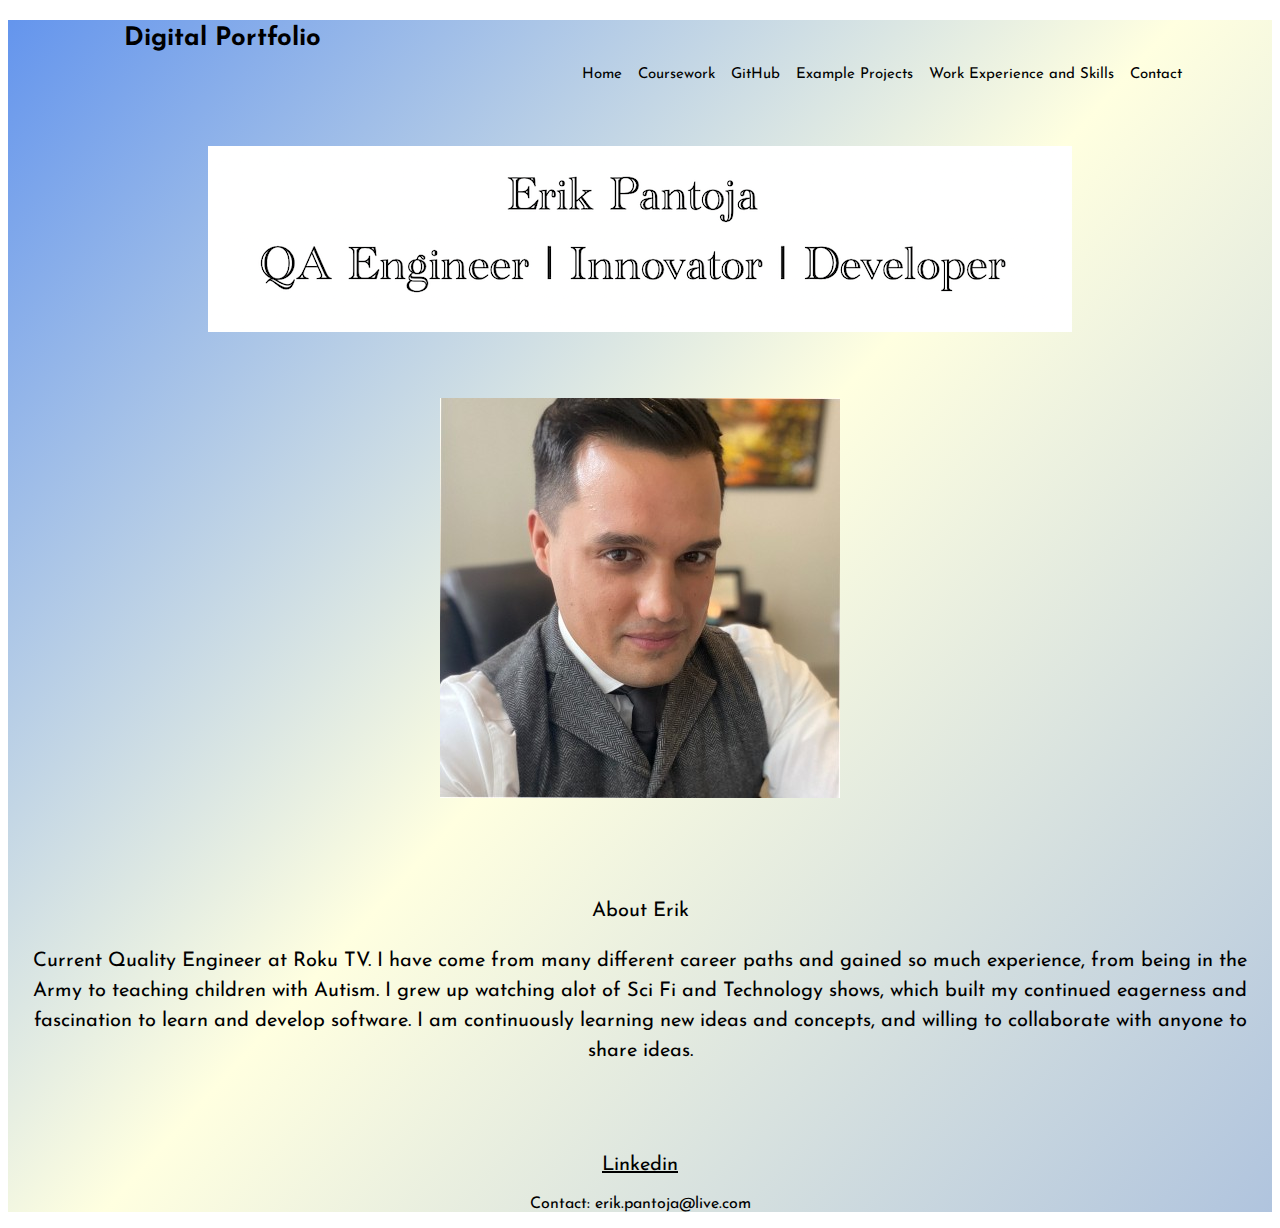
<file: index.html>
<!DOCTYPE html>
<html lang="en">

<head>
    <meta charset=“UTF-8”>
    <meta name="viewport"
          content="width=device-width, user-scalable=yes, initial-scale=1.0, maximum-scale=1.0, minimum-scale=1.0">
    <meta http-equiv="X-UA-Compatible" content="ie=edge">

    <!-- STYLE with CSS -->
    <link href="Style.css" rel="stylesheet">
    <link href="https://fonts.googleapis.com/css?family=Josefin+Sans" rel="stylesheet">

    <!-- Background & animion & navbar & title -->
    <div class="container-fluid">
        <!-- Background animation-->
        <div class="background">
            <div class="cube"></div>
            <div class="cube"></div>
            <div class="cube"></div>
            <div class="cube"></div>
            <div class="cube"></div>

            <!-- Navigation Bar -->
            <nav>
                <ul>
                    <li><a href="index.html">Home</a></li>
                    <li><a href="https://www.erikpantoja.com/coursework.html">Coursework</a></li>
                    <li><a href="https://github.com/ErikP1552">GitHub</a></li>
                    <li><a href="SampleProjects.html">Example Projects</a></li>
                    <li><a href="WorkHistory.html">Work Experience and Skills</a></li>
                    <li><a href="ContactForm.html">Contact</a></li>


                </ul>
            </nav>

            </head>

            <!-- Main -->
            <main>

                <!-- Header -->
                <section class="header-content">
                    <article>
                        <p style="font-size:2vw"><b> Digital Portfolio</b></p><br><br><br>
                        <p style="text-align:center;"><img src="Capture.PNG" alt="Erik's main Logo"></p> <br>
                    </article>
                </section>


                <!-- Body -->
                <section class="body-content">
                    <article>
                        <p style="text-align:center;"><img src="picture.jpg" alt="Erik's main Picture"></p> <br> <br> <br>
                        <p> About Erik </p>
                        <p> Current Quality Engineer at Roku TV. I have come from many
                            different career paths and gained so much experience, from being in the Army to teaching children
                            with Autism. I grew up watching alot of Sci Fi and Technology shows, which built my continued
                            eagerness and fascination to learn and develop software. I am continuously learning new
                            ideas and concepts, and willing to collaborate with anyone to share ideas.
                        </p> <br> <br> <br>
                    </article>
                </section>
                <br>

            </main>

            <!-- Footer -->
            <section class="footer-content">
                <a href="https://www.linkedin.com/in/erik-pantoja-547548167/" target="_blank">Linkedin</a><br>
                <p> Contact: erik.pantoja@live.com </p>
            </section>
            </body>
        </div>
    </div>
</html>
</file>
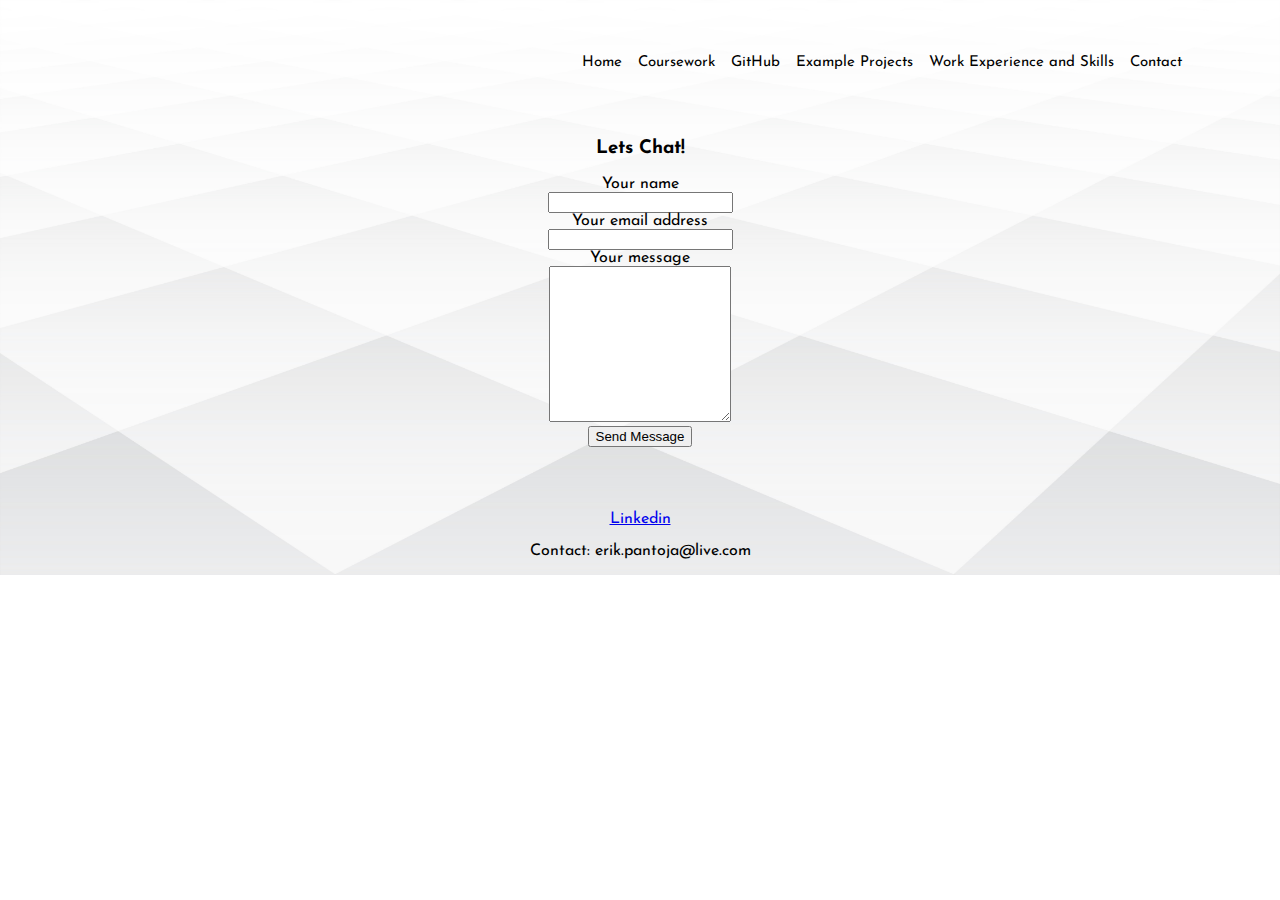
<file: ContactForm.html>
<!DOCTYPE html>
<head>
    <meta charset="utf-8">
    <meta name="viewport" content="width=device-width, initial-scale=1, shrink-to-fit=no">
    <title>contact form</title>

    <!-- STYLE with CSS -->
    <link href="Style.css" rel="stylesheet">
    <link href="https://fonts.googleapis.com/css?family=Josefin+Sans" rel="stylesheet">

    <!-- STYLE -->
    <style>
        body{
            background-image: url('background.jpg');
            background-repeat: no-repeat;
            background-size: 100% 100%;
        }

    </style>

    <!-- Navigation Bar -->
    <nav>
        <ul>
            <li><a href="index.html">Home</a></li>
            <li><a href="https://www.erikpantoja.com/coursework.html">Coursework</a></li>
            <li><a href="https://github.com/ErikP1552">GitHub</a></li>
            <li><a href="SampleProjects.html">Example Projects</a></li>
            <li><a href="WorkHistory.html">Work Experience and Skills</a></li>
            <li><a href="ContactForm.html">Contact</a></li>
        </ul>
    </nav>

</head>

    <!-- Body -->

<body>
<div class="fcf-body">
    <div id="fcf-form">
        <br><br><br><br><br><br><br>
    <h3 class="fcf-h3" >Lets Chat!</h3>
        <form action ="https://formsubmit.co/0f2585fc80c1d6a5249be045a27ef6a3" method="POST">
            <input type="hidden" name="_next" value="https://www.erikpantoja.com/thankyou.html">
        <div class="fcf-form-group">
            <label for="Name" class="fcf-label">Your name</label>
            <div class="fcf-input-group">
                <input type="text" id="Name" name="Name" class="fcf-form-control" required>
            </div>
        </div>

        <div class="fcf-form-group">
            <label for="Email" class="fcf-label">Your email address</label>
            <div class="fcf-input-group">
                <input type="email" id="Email" name="Email" class="fcf-form-control" required>
            </div>

        <div class="fcf-form-group">
            <label for="Message" class="fcf-label">Your message</label>
            <div class="fcf-input-group">
                <textarea id="Message" name="Message" class="fcf-form-control" rows="10"  maxlength="3000" required></textarea>
            </div>
        </div>

        <div class="fcf-form-group">
            <button type="submit" id="fcf-button" class="fcf-btn fcf-btn-primary fcf-btn-lg fcf-btn-block">Send Message</button>
        </div>
</div>
    </form>
</div>
</div>
</body>

<footer>
    <section class="Experience">
        <p> <br> <br> </p>
    <a href="https://www.linkedin.com/in/erik-pantoja-547548167/" target="_blank">Linkedin</a><br>
    <p> Contact: erik.pantoja@live.com </p>
    </section>
</footer>
</html>
</file>
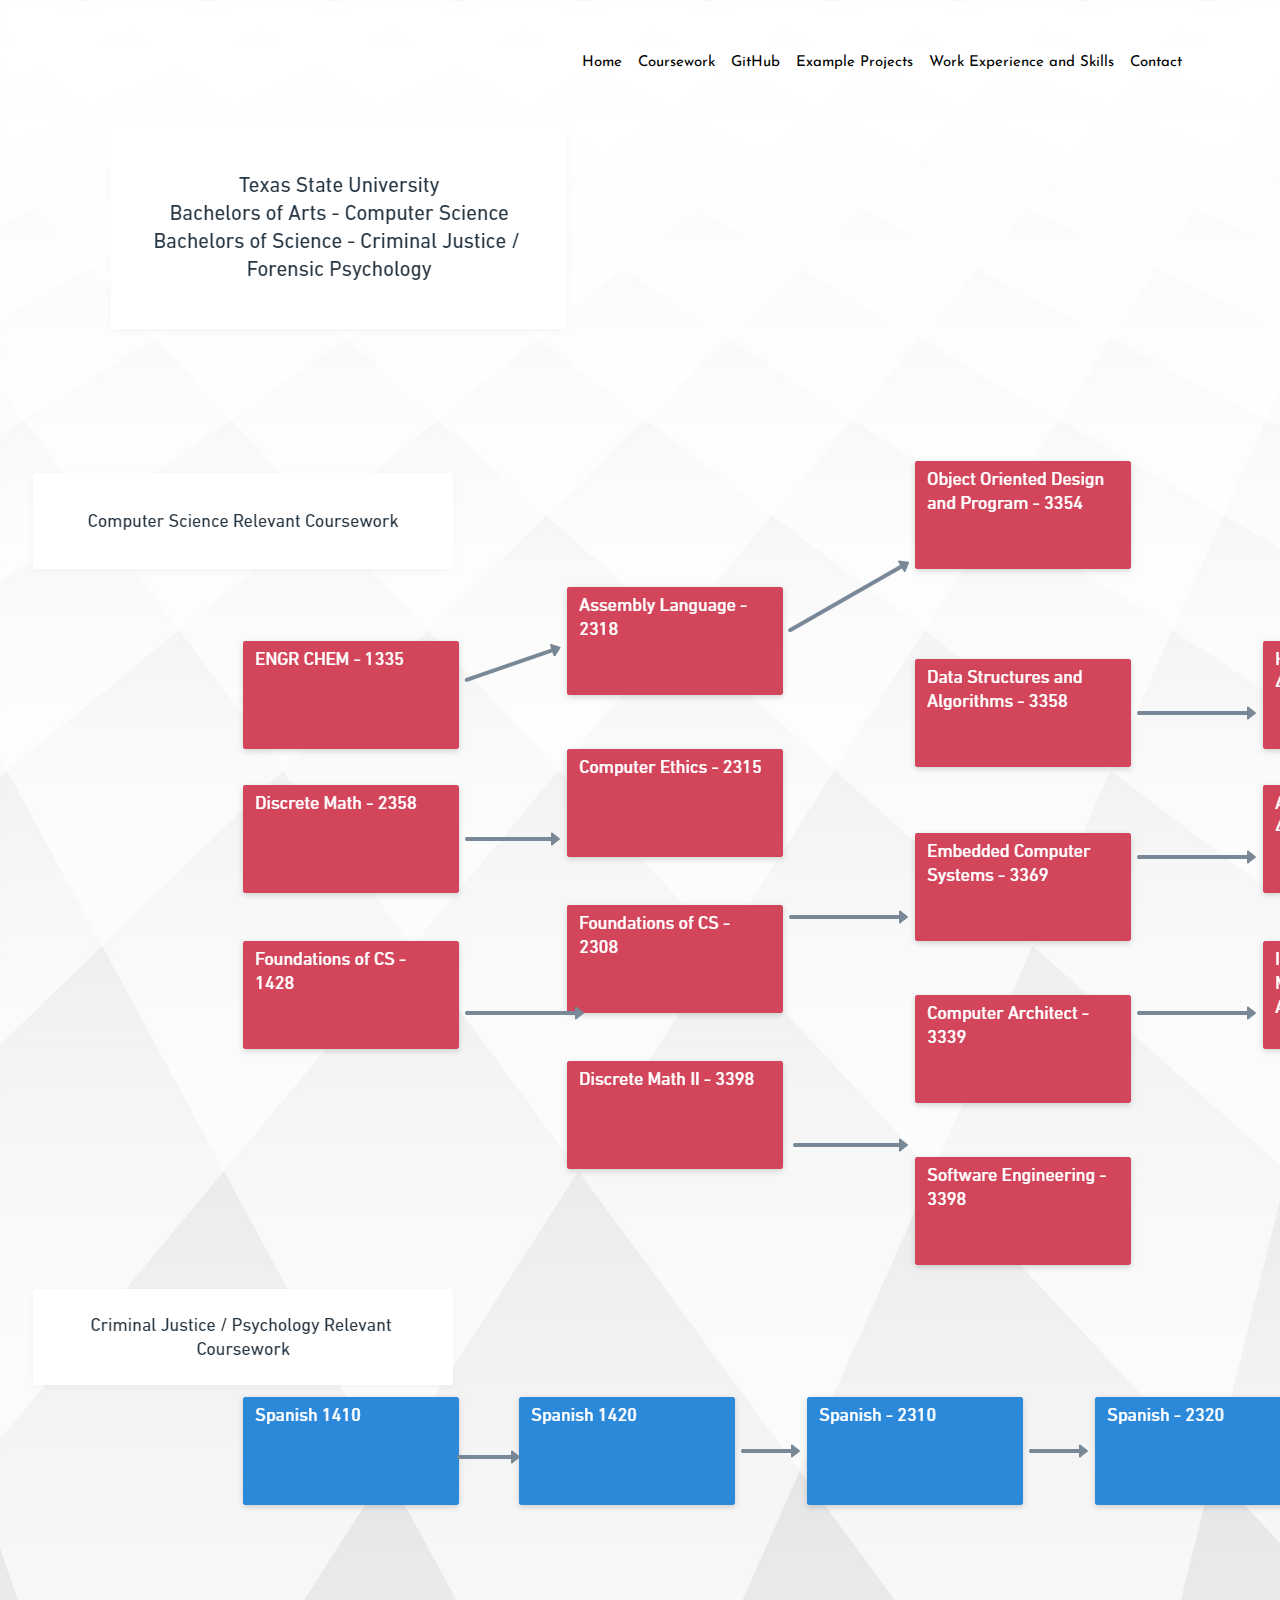
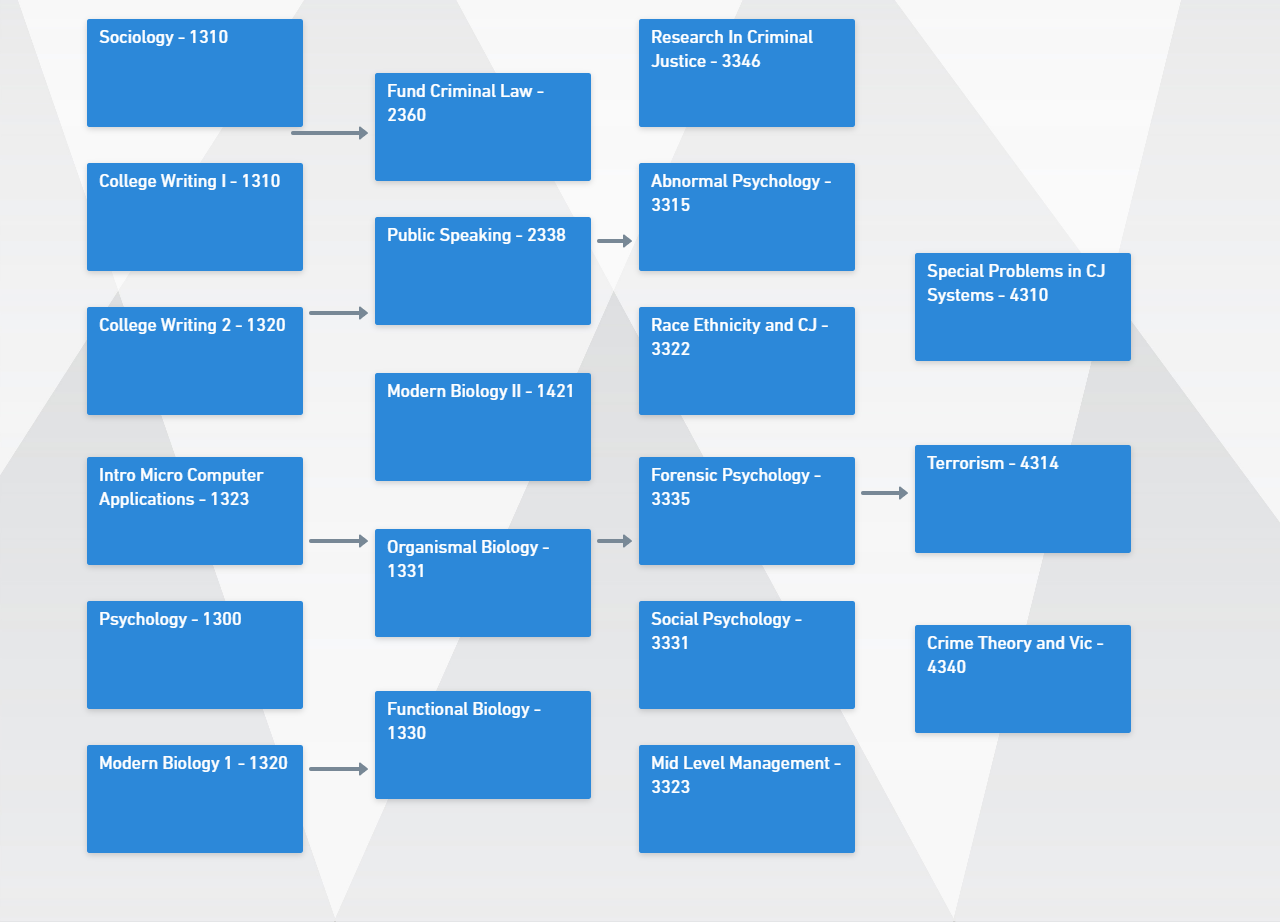
<file: coursework.html>
<!DOCTYPE html>
<html lang="en">
<head>
	<meta charset=“UTF-8”>
	<meta name="viewport"
		  content="width=device-width, user-scalable=no, initial-scale=1.0, maximum-scale=1.0, minimum-scale=1.0">
	<meta http-equiv="X-UA-Compatible" content="ie=edge">

	<!-- STYLE with CSS -->
	<link href="Style.css" rel="stylesheet">
	<link href="https://fonts.googleapis.com/css?family=Josefin+Sans" rel="stylesheet">

	<!-- STYLE -->
	<style>
		body {
			background-image: url('background.jpg');
			background-repeat: no-repeat;
			background-size: 100% 100%;
		}

		p {
			text-align: center;
		}
	</style>

	<!-- NAV -->

	<nav>
		<ul>
			<li><a href="index.html">Home</a></li>
			<li><a href="https://www.erikpantoja.com/coursework.html">Coursework</a></li>
			<li><a href="https://github.com/ErikP1552">GitHub</a></li>
			<li><a href="SampleProjects.html">Example Projects</a></li>
			<li><a href="WorkHistory.html">Work Experience and Skills</a></li>
			<li><a href="ContactForm.html">Contact</a></li>

		</ul>
	</nav>
	</head>

	<!-- MAIN -->
	<main>
		<!-- CourseWork -->
		<section class="coursework">

			<img src="courses.png" alt="Coursework"> <br> <br> <br>
			</body>
			<footer></footer>
		</section>
	</main>
</file>
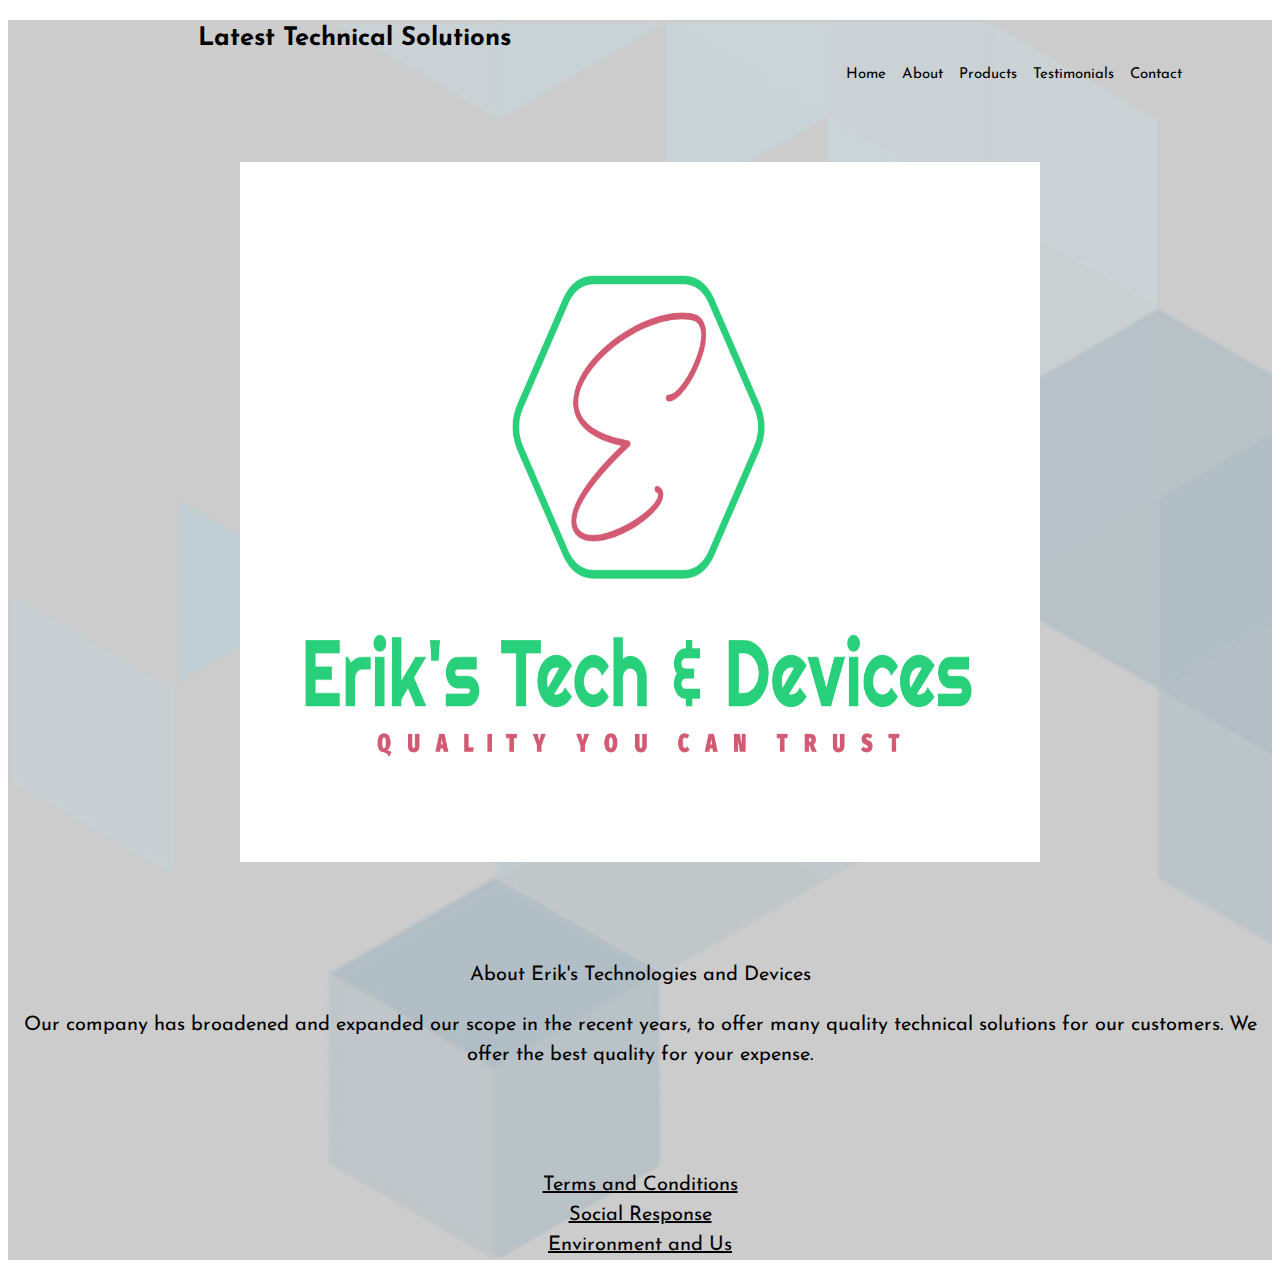
<file: index1.html>
<!DOCTYPE html>
<html lang="en">

<head>
    <meta charset=“UTF-8”>
    <meta name="viewport"
          content="width=device-width, user-scalable=yes, initial-scale=1.0, maximum-scale=1.0, minimum-scale=1.0">
    <meta http-equiv="X-UA-Compatible" content="ie=edge">

    <!-- STYLE with CSS -->
    <link href="Style1.css" rel="stylesheet">
    <link href="https://fonts.googleapis.com/css?family=Josefin+Sans" rel="stylesheet">

    <!-- Background & animion & navbar & title -->
    <div class="container-fluid">
        <!-- Background animation-->
        <div class="background">
            <div class="cube"></div>
            <div class="cube"></div>
            <div class="cube"></div>
            <div class="cube"></div>
            <div class="cube"></div>

            <!-- Navigation Bar -->
            <nav>
                <ul>
                    <li><a href="index1.html">Home</a></li>
                    <li><a href="aboutSample.html">About</a></li>
                    <li><a href="productsSample.html">Products</a></li>
                    <li><a href="Testimonials.html">Testimonials</a></li>
                    <li><a href="contactSample.html">Contact</a></li>
                </ul>
            </nav>

            </head>

            <!-- Main -->
            <main>

                <!-- Header -->
                <section class="header-content">
                    <article>
                        <p style="font-size:2vw"><b> Latest Technical Solutions </b></p><br><br><br><br>
                        <p style="text-align:center;"><img src="Logo1.png" alt="Erik's main Logo"
                        width="800"
                        height="700"
                        ></p> <br> <br> <br>
                    </article>
                </section>


                <!-- Body -->
                <section class="body-content">
                    <article>
                        <p> About Erik's Technologies and Devices </p>
                        <p> Our company has broadened and expanded our scope in the recent years, to offer many quality technical solutions for our customers. We offer the best quality for your expense.
                        </p> <br> <br> <br>
                    </article>
                </section>
                <br>

            </main>

            <!-- Footer -->
            <section class="footer-content">
                <p style="text-align:center">
                <p style="text-align:center">
                    <a href="Terms.html">Terms and Conditions</a><br>
                    <a href="Social.html" target="_blank">Social Response</a> <br>
                    <a href="Enviroment.html" target="_blank">Environment and Us </a><br>
            </section>
            </body>
        </div>
    </div>
</html>
</file>
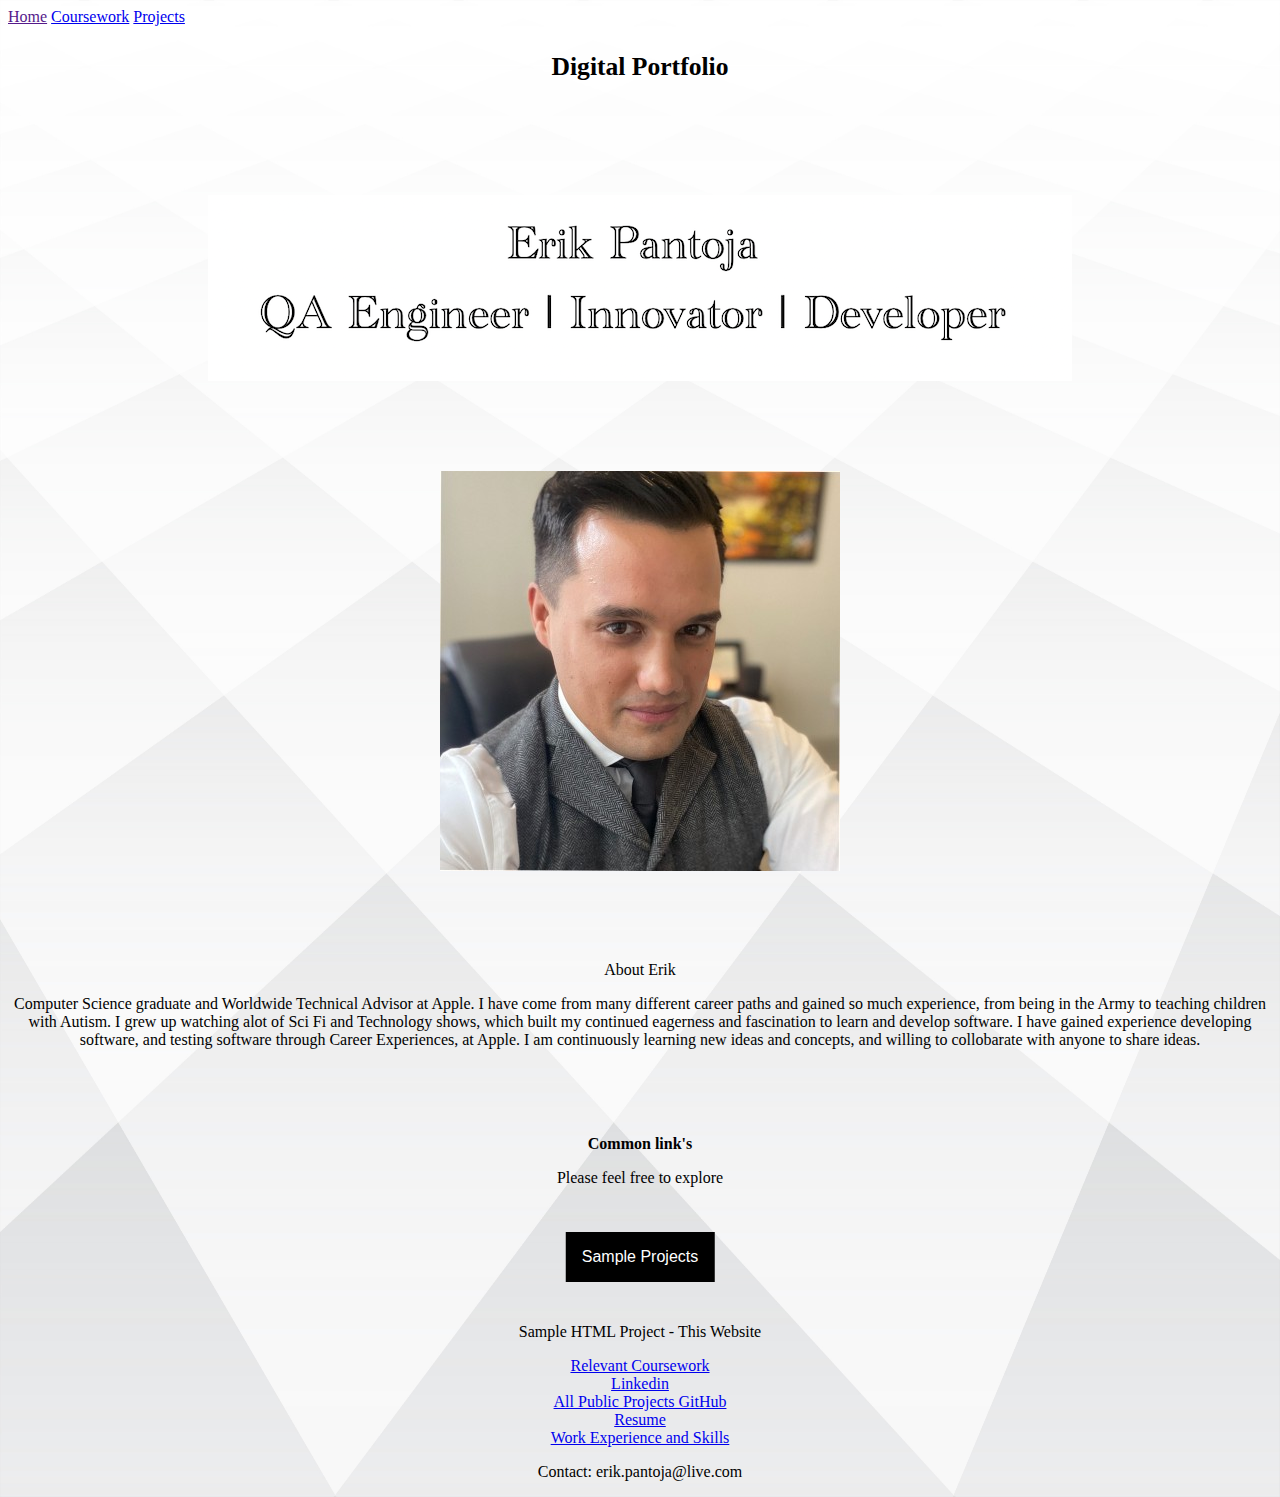
<file: main.html>
<!DOCTYPE html>
<html>
<head>
<meta charset=“UTF-8”>
<meta name=“description” content=“This is a great website”>
<style> p {
text-align:center
}
</style>
</head>

<body>
<style> body {
background-image: url('background.jpg');
background-repeat: no-repeat;
background-size: 100% 100%;
</style>

  
</head>
<body>
<div class="topnav">
<a class="active" href="">Home</a>
<a href="https://www.erikpantoja.com/coursework.html">Coursework</a>
<a href="https://github.com/ErikP1552">Projects</a>
</div>
<header>
</header>
<main>
<article>
<p style="font-size:2vw"><b> Digital Portfolio</b></p><br><br><br><br>
<p style="text-align:center;"><img src="Capture.PNG" alt="Erik's main Logo"> </p> <br> <br> <br>

<p style="text-align:center;"><img src="picture.jpg" alt="Erik's main Picture"> </p> <br> <br> <br>
<p> About Erik </p>
<p> Computer Science graduate and Worldwide Technical Advisor at Apple. I have come from many different career paths and gained so much experience, from being in the Army to teaching children with Autism. I grew up watching alot of Sci Fi and Technology shows, which built my continued eagerness and fascination to learn and develop software. I have gained experience developing software, and testing software through Career Experiences, at Apple. I am continuously learning new ideas and concepts, and willing to collobarate with anyone to share ideas.
</p> <br> <br> <br>
</article>
</main>
<footer>
<p style="text-align:center;" <ref><b> Common link's </b></ref> <br> </p>
<p> Please feel free to explore</p> <br> <br> <br>

<style>
.dropbtn {
background-color: #000;
color: white;
padding: 16px;
font-size: 16px;
border: none;
cursor: pointer;
}

.dropdown {
position: relative;
display: inline-block;
margin: 0;
position: relative;
left: 50%;
-ms-transform: translate(-50%, -50%);
transform: translate(-50%, -50%);
}

.dropdown-content {
display: none;
position: absolute;
background-color: #000000
min-width: 160px;
box-shadow: 0px 8px 16px 0px rgba(0,0,0,0.2);
z-index: 1;
}

.dropdown-content a {
color: black;
padding: 12px 16px;
text-decoration: none;
display: block;
position: center;

}

.dropdown-content a:hover {background-color: #f1f1f1}
.dropdown:hover .dropdown-content {
display: block;
}

.dropdown:hover .dropbtn {
background-color: #00000;
}
</style>
</head>
<body>

<div class="dropdown">
<button class="dropbtn">Sample Projects</button>
<div class="dropdown-content">
<a href="https://github.com/ErikP1552/ReviewHandler" target="_blank"> <span style="text-align:center">Sample Java Project</span></a>
<a href="https://github.com/ErikP1552/Hashing/blob/master/HashingProgram.cpp" target="_blank">Sample C++ Project</a><br>
<a href="https://github.com/ErikP1552/FitnessWorldApp" target="_blank">Sample Swift Project</a><br>
<a href="https://github.com/ErikP1552/PythonGame/blob/main/main.py" target="_blank">Sample Python Project</a><br>
<a href="https://github.com/ErikP1552/MachineLearning/blob/master/Kmeans%20Code.cpp" target="_blank">Sample Machine Learning Clustering Algorithm</a><br><br>
<a href="#">Sample HTML Project</a>
</div>
</div> <br>

<p style="text-align:center">
<p> Sample HTML Project - This Website </p>
<p style="text-align:center">
<a href="coursework.html" target="_blank">Relevant Coursework</a><br>
<a href="https://www.linkedin.com/in/erik-pantoja-547548167/" target="_blank">Linkedin</a><br>
<a href="https://github.com/ErikP1552" target="_blank">All Public Projects GitHub</a><br>
<a href="Resume.html" target="_blank">Resume</a><br>
<a href="WorkHistory.html" target="_blank">Work Experience and Skills</a><br>
<p> Contact: erik.pantoja@live.com </p>

</footer>

</body>
</html>
</file>
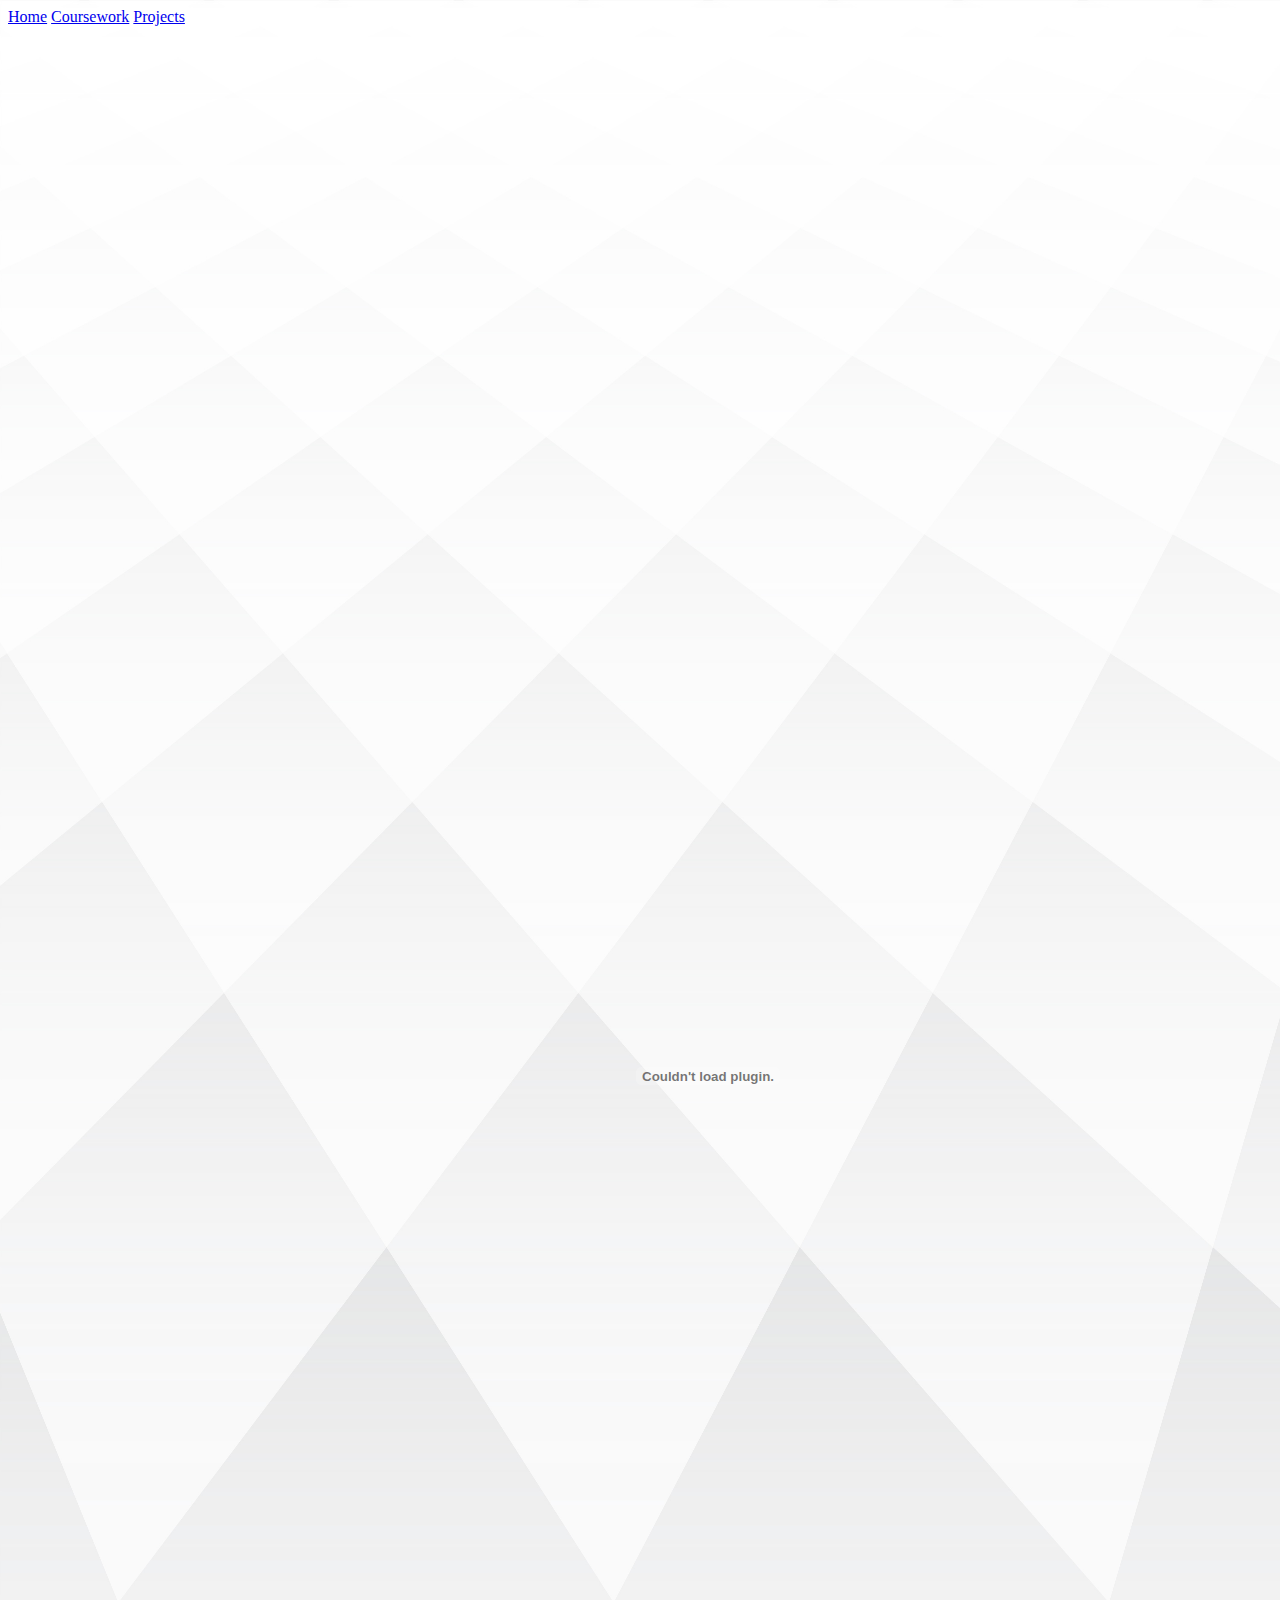
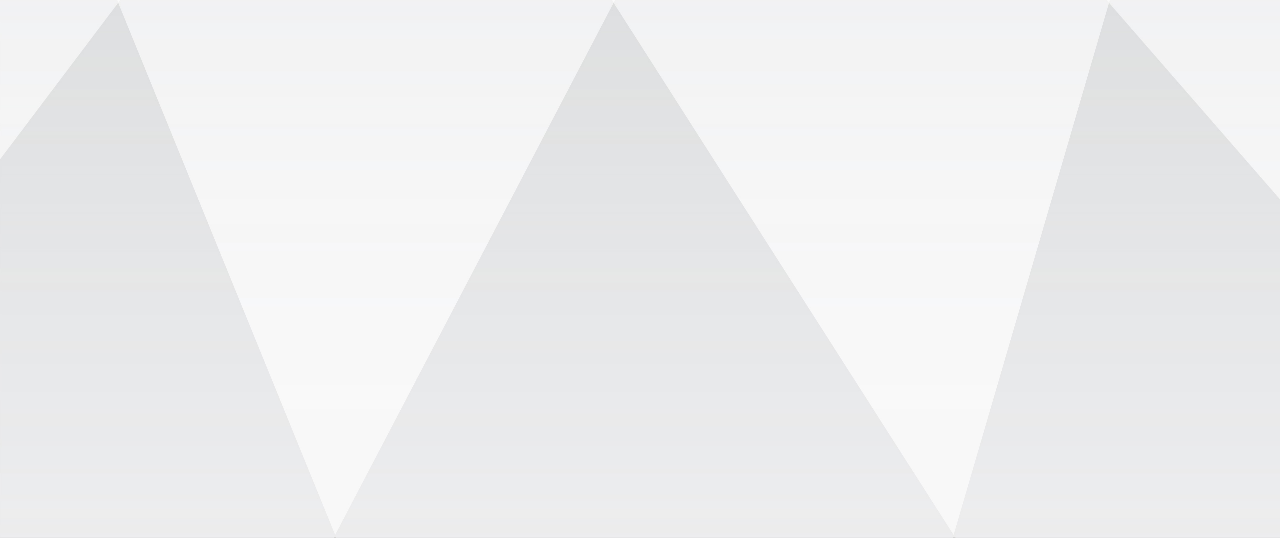
<file: Page2.html>
<!DOCTYPE html>
<html>
	<head>
		<meta charset=“UTF-8”>
		<meta name=“description”  content=“This is the Resume Page”>
 		<title> Erik's Resume</title>
		
	</head>
	<body>
		
		
	</style>
	</head>
	<body>
    <style> body {
      background-image: url('background.jpg');
      background-repeat: no-repeat;
      background-size: 100% 100%;
    }
    </style>  
		
<div class="topnav">
<a class="active" href="index.html">Home</a>
<a href="https://www.erikpantoja.com/coursework.html">Coursework</a>
<a href="https://github.com/ErikP1552">Projects</a>
</div>			
<embed src="PantojaErik.pdf" width="1400px" height="2100px" />
</body>
<footer> </footer>
</file>
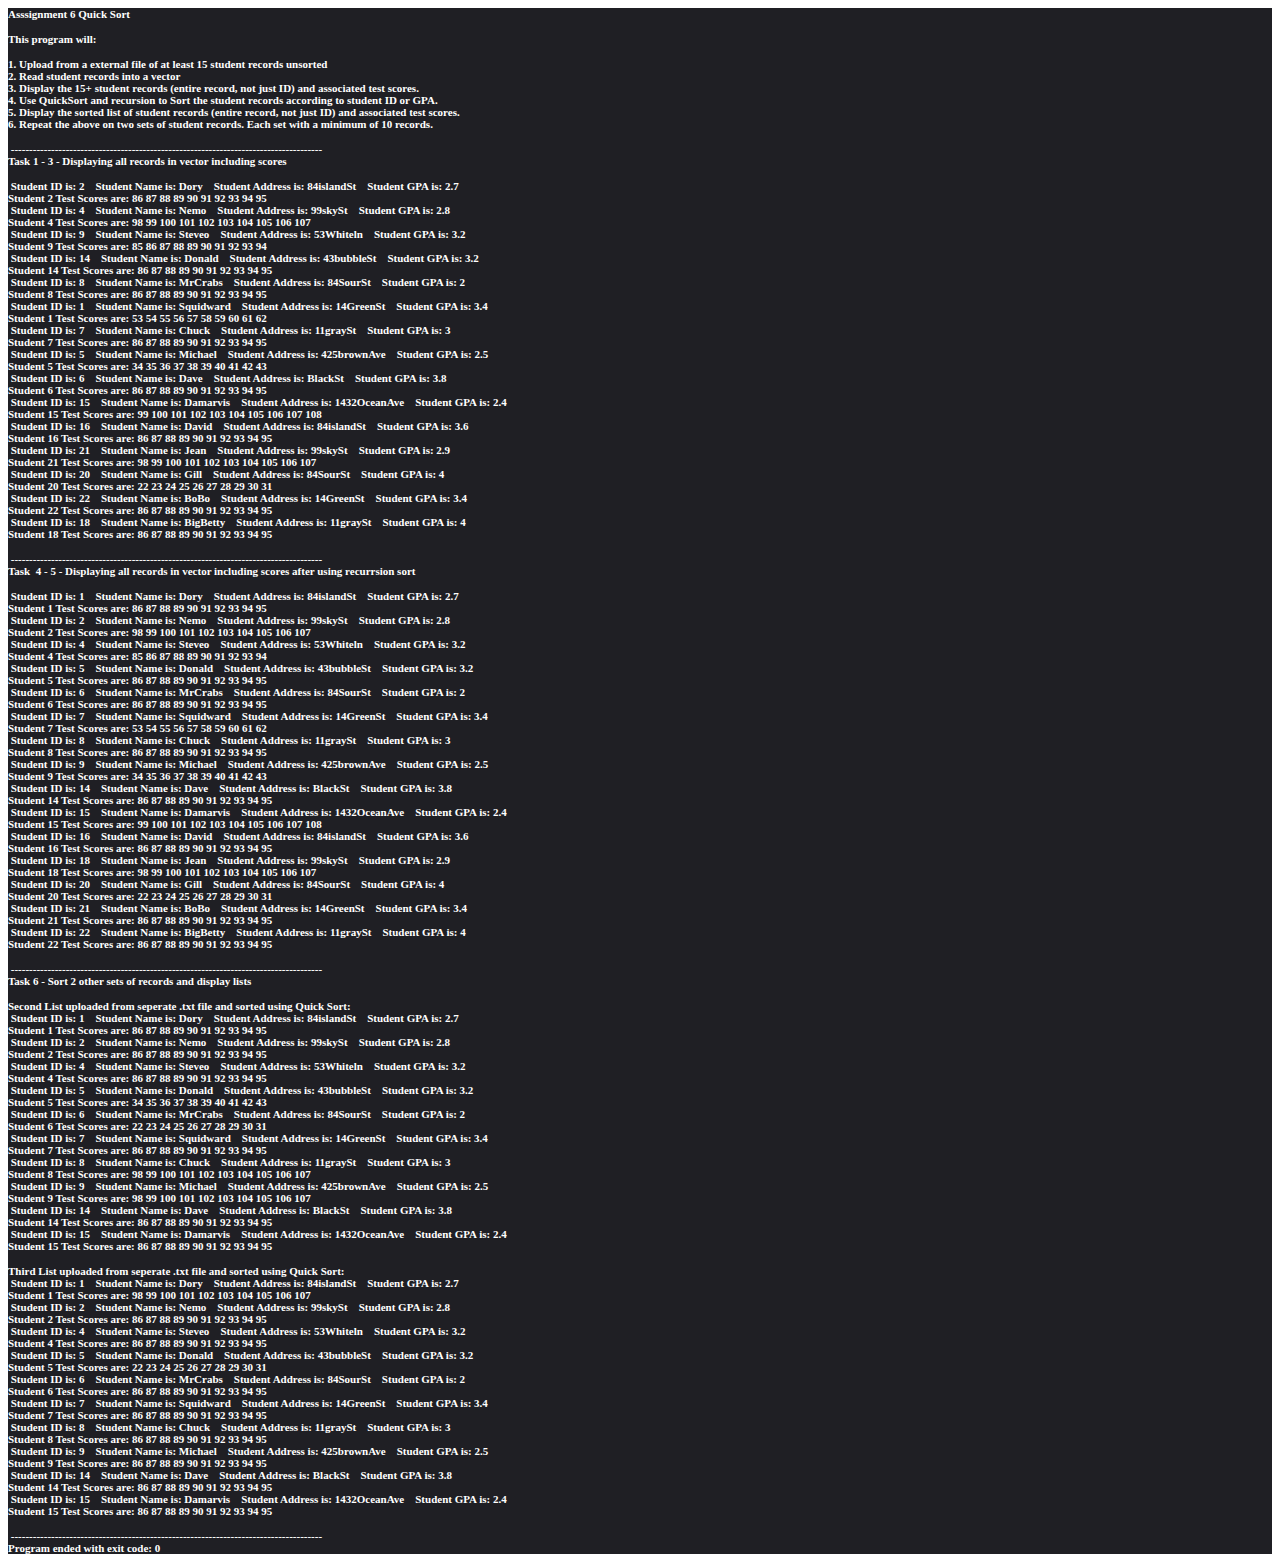
<file: Quicksort.html>
<!DOCTYPE html PUBLIC "-//W3C//DTD HTML 4.01//EN" "http://www.w3.org/TR/html4/strict.dtd">
<html>
<head>
  <meta http-equiv="Content-Type" content="text/html; charset=utf-8">
  <meta http-equiv="Content-Style-Type" content="text/css">
  <title></title>
  <meta name="Generator" content="Cocoa HTML Writer">
  <meta name="CocoaVersion" content="2113">
  <style type="text/css">
    p.p1 {margin: 0.0px 0.0px 0.0px 0.0px; font: 11.0px Menlo; color: #ffffff; background-color: #1f1f24}
    p.p2 {margin: 0.0px 0.0px 0.0px 0.0px; font: 11.0px Menlo; color: #ffffff; background-color: #1f1f24; min-height: 13.0px}
  </style>
</head>
<body>
<p class="p1"><b>Asssignment 6 Quick Sort <span class="Apple-converted-space"> </span></b></p>
<p class="p2"><b></b><br></p>
<p class="p1"><b>This program will:</b></p>
<p class="p2"><b></b><br></p>
<p class="p1"><b>1. Upload from a external file of at least 15 student records unsorted</b></p>
<p class="p1"><b>2. Read student records into a vector<span class="Apple-converted-space"> </span></b></p>
<p class="p1"><b>3. Display the 15+ student records (entire record, not just ID) and associated test scores.</b></p>
<p class="p1"><b>4. Use QuickSort and recursion to Sort the student records according to student ID or GPA.<span class="Apple-converted-space"> </span></b></p>
<p class="p1"><b>5. Display the sorted list of student records (entire record, not just ID) and associated test scores.<span class="Apple-converted-space"> </span></b></p>
<p class="p1"><b>6. Repeat the above on two sets of student records. Each set with a minimum of 10 records.</b></p>
<p class="p2"><b></b><br></p>
<p class="p1"><b><span class="Apple-converted-space"> </span>-------------------------------------------------------------------------------------</b></p>
<p class="p1"><b>Task 1 - 3 - Displaying all records in vector including scores<span class="Apple-converted-space"> </span></b></p>
<p class="p2"><b></b><br></p>
<p class="p1"><b><span class="Apple-converted-space"> </span>Student ID is: 2<span class="Apple-converted-space">    </span>Student Name is: Dory<span class="Apple-converted-space">    </span>Student Address is: 84islandSt<span class="Apple-converted-space">    </span>Student GPA is: 2.7</b></p>
<p class="p1"><b>Student 2 Test Scores are: 86 87 88 89 90 91 92 93 94 95<span class="Apple-converted-space"> </span></b></p>
<p class="p1"><b><span class="Apple-converted-space"> </span>Student ID is: 4<span class="Apple-converted-space">    </span>Student Name is: Nemo<span class="Apple-converted-space">    </span>Student Address is: 99skySt<span class="Apple-converted-space">    </span>Student GPA is: 2.8</b></p>
<p class="p1"><b>Student 4 Test Scores are: 98 99 100 101 102 103 104 105 106 107<span class="Apple-converted-space"> </span></b></p>
<p class="p1"><b><span class="Apple-converted-space"> </span>Student ID is: 9<span class="Apple-converted-space">    </span>Student Name is: Steveo<span class="Apple-converted-space">    </span>Student Address is: 53Whiteln<span class="Apple-converted-space">    </span>Student GPA is: 3.2</b></p>
<p class="p1"><b>Student 9 Test Scores are: 85 86 87 88 89 90 91 92 93 94<span class="Apple-converted-space"> </span></b></p>
<p class="p1"><b><span class="Apple-converted-space"> </span>Student ID is: 14<span class="Apple-converted-space">    </span>Student Name is: Donald<span class="Apple-converted-space">    </span>Student Address is: 43bubbleSt<span class="Apple-converted-space">    </span>Student GPA is: 3.2</b></p>
<p class="p1"><b>Student 14 Test Scores are: 86 87 88 89 90 91 92 93 94 95<span class="Apple-converted-space"> </span></b></p>
<p class="p1"><b><span class="Apple-converted-space"> </span>Student ID is: 8<span class="Apple-converted-space">    </span>Student Name is: MrCrabs<span class="Apple-converted-space">    </span>Student Address is: 84SourSt<span class="Apple-converted-space">    </span>Student GPA is: 2</b></p>
<p class="p1"><b>Student 8 Test Scores are: 86 87 88 89 90 91 92 93 94 95<span class="Apple-converted-space"> </span></b></p>
<p class="p1"><b><span class="Apple-converted-space"> </span>Student ID is: 1<span class="Apple-converted-space">    </span>Student Name is: Squidward<span class="Apple-converted-space">    </span>Student Address is: 14GreenSt<span class="Apple-converted-space">    </span>Student GPA is: 3.4</b></p>
<p class="p1"><b>Student 1 Test Scores are: 53 54 55 56 57 58 59 60 61 62<span class="Apple-converted-space"> </span></b></p>
<p class="p1"><b><span class="Apple-converted-space"> </span>Student ID is: 7<span class="Apple-converted-space">    </span>Student Name is: Chuck<span class="Apple-converted-space">    </span>Student Address is: 11graySt<span class="Apple-converted-space">    </span>Student GPA is: 3</b></p>
<p class="p1"><b>Student 7 Test Scores are: 86 87 88 89 90 91 92 93 94 95<span class="Apple-converted-space"> </span></b></p>
<p class="p1"><b><span class="Apple-converted-space"> </span>Student ID is: 5<span class="Apple-converted-space">    </span>Student Name is: Michael<span class="Apple-converted-space">    </span>Student Address is: 425brownAve<span class="Apple-converted-space">    </span>Student GPA is: 2.5</b></p>
<p class="p1"><b>Student 5 Test Scores are: 34 35 36 37 38 39 40 41 42 43<span class="Apple-converted-space"> </span></b></p>
<p class="p1"><b><span class="Apple-converted-space"> </span>Student ID is: 6<span class="Apple-converted-space">    </span>Student Name is: Dave<span class="Apple-converted-space">    </span>Student Address is: BlackSt<span class="Apple-converted-space">    </span>Student GPA is: 3.8</b></p>
<p class="p1"><b>Student 6 Test Scores are: 86 87 88 89 90 91 92 93 94 95<span class="Apple-converted-space"> </span></b></p>
<p class="p1"><b><span class="Apple-converted-space"> </span>Student ID is: 15<span class="Apple-converted-space">    </span>Student Name is: Damarvis<span class="Apple-converted-space">    </span>Student Address is: 1432OceanAve<span class="Apple-converted-space">    </span>Student GPA is: 2.4</b></p>
<p class="p1"><b>Student 15 Test Scores are: 99 100 101 102 103 104 105 106 107 108<span class="Apple-converted-space"> </span></b></p>
<p class="p1"><b><span class="Apple-converted-space"> </span>Student ID is: 16<span class="Apple-converted-space">    </span>Student Name is: David<span class="Apple-converted-space">    </span>Student Address is: 84islandSt<span class="Apple-converted-space">    </span>Student GPA is: 3.6</b></p>
<p class="p1"><b>Student 16 Test Scores are: 86 87 88 89 90 91 92 93 94 95<span class="Apple-converted-space"> </span></b></p>
<p class="p1"><b><span class="Apple-converted-space"> </span>Student ID is: 21<span class="Apple-converted-space">    </span>Student Name is: Jean<span class="Apple-converted-space">    </span>Student Address is: 99skySt<span class="Apple-converted-space">    </span>Student GPA is: 2.9</b></p>
<p class="p1"><b>Student 21 Test Scores are: 98 99 100 101 102 103 104 105 106 107<span class="Apple-converted-space"> </span></b></p>
<p class="p1"><b><span class="Apple-converted-space"> </span>Student ID is: 20<span class="Apple-converted-space">    </span>Student Name is: Gill<span class="Apple-converted-space">    </span>Student Address is: 84SourSt<span class="Apple-converted-space">    </span>Student GPA is: 4</b></p>
<p class="p1"><b>Student 20 Test Scores are: 22 23 24 25 26 27 28 29 30 31<span class="Apple-converted-space"> </span></b></p>
<p class="p1"><b><span class="Apple-converted-space"> </span>Student ID is: 22<span class="Apple-converted-space">    </span>Student Name is: BoBo<span class="Apple-converted-space">    </span>Student Address is: 14GreenSt<span class="Apple-converted-space">    </span>Student GPA is: 3.4</b></p>
<p class="p1"><b>Student 22 Test Scores are: 86 87 88 89 90 91 92 93 94 95<span class="Apple-converted-space"> </span></b></p>
<p class="p1"><b><span class="Apple-converted-space"> </span>Student ID is: 18<span class="Apple-converted-space">    </span>Student Name is: BigBetty<span class="Apple-converted-space">    </span>Student Address is: 11graySt<span class="Apple-converted-space">    </span>Student GPA is: 4</b></p>
<p class="p1"><b>Student 18 Test Scores are: 86 87 88 89 90 91 92 93 94 95<span class="Apple-converted-space"> </span></b></p>
<p class="p2"><b></b><br></p>
<p class="p1"><b><span class="Apple-converted-space"> </span>-------------------------------------------------------------------------------------</b></p>
<p class="p1"><b>Task<span class="Apple-converted-space">  </span>4 - 5 - Displaying all records in vector including scores after using recurrsion sort</b></p>
<p class="p2"><b></b><br></p>
<p class="p1"><b><span class="Apple-converted-space"> </span>Student ID is: 1<span class="Apple-converted-space">    </span>Student Name is: Dory<span class="Apple-converted-space">    </span>Student Address is: 84islandSt<span class="Apple-converted-space">    </span>Student GPA is: 2.7</b></p>
<p class="p1"><b>Student 1 Test Scores are: 86 87 88 89 90 91 92 93 94 95<span class="Apple-converted-space"> </span></b></p>
<p class="p1"><b><span class="Apple-converted-space"> </span>Student ID is: 2<span class="Apple-converted-space">    </span>Student Name is: Nemo<span class="Apple-converted-space">    </span>Student Address is: 99skySt<span class="Apple-converted-space">    </span>Student GPA is: 2.8</b></p>
<p class="p1"><b>Student 2 Test Scores are: 98 99 100 101 102 103 104 105 106 107<span class="Apple-converted-space"> </span></b></p>
<p class="p1"><b><span class="Apple-converted-space"> </span>Student ID is: 4<span class="Apple-converted-space">    </span>Student Name is: Steveo<span class="Apple-converted-space">    </span>Student Address is: 53Whiteln<span class="Apple-converted-space">    </span>Student GPA is: 3.2</b></p>
<p class="p1"><b>Student 4 Test Scores are: 85 86 87 88 89 90 91 92 93 94<span class="Apple-converted-space"> </span></b></p>
<p class="p1"><b><span class="Apple-converted-space"> </span>Student ID is: 5<span class="Apple-converted-space">    </span>Student Name is: Donald<span class="Apple-converted-space">    </span>Student Address is: 43bubbleSt<span class="Apple-converted-space">    </span>Student GPA is: 3.2</b></p>
<p class="p1"><b>Student 5 Test Scores are: 86 87 88 89 90 91 92 93 94 95<span class="Apple-converted-space"> </span></b></p>
<p class="p1"><b><span class="Apple-converted-space"> </span>Student ID is: 6<span class="Apple-converted-space">    </span>Student Name is: MrCrabs<span class="Apple-converted-space">    </span>Student Address is: 84SourSt<span class="Apple-converted-space">    </span>Student GPA is: 2</b></p>
<p class="p1"><b>Student 6 Test Scores are: 86 87 88 89 90 91 92 93 94 95<span class="Apple-converted-space"> </span></b></p>
<p class="p1"><b><span class="Apple-converted-space"> </span>Student ID is: 7<span class="Apple-converted-space">    </span>Student Name is: Squidward<span class="Apple-converted-space">    </span>Student Address is: 14GreenSt<span class="Apple-converted-space">    </span>Student GPA is: 3.4</b></p>
<p class="p1"><b>Student 7 Test Scores are: 53 54 55 56 57 58 59 60 61 62<span class="Apple-converted-space"> </span></b></p>
<p class="p1"><b><span class="Apple-converted-space"> </span>Student ID is: 8<span class="Apple-converted-space">    </span>Student Name is: Chuck<span class="Apple-converted-space">    </span>Student Address is: 11graySt<span class="Apple-converted-space">    </span>Student GPA is: 3</b></p>
<p class="p1"><b>Student 8 Test Scores are: 86 87 88 89 90 91 92 93 94 95<span class="Apple-converted-space"> </span></b></p>
<p class="p1"><b><span class="Apple-converted-space"> </span>Student ID is: 9<span class="Apple-converted-space">    </span>Student Name is: Michael<span class="Apple-converted-space">    </span>Student Address is: 425brownAve<span class="Apple-converted-space">    </span>Student GPA is: 2.5</b></p>
<p class="p1"><b>Student 9 Test Scores are: 34 35 36 37 38 39 40 41 42 43<span class="Apple-converted-space"> </span></b></p>
<p class="p1"><b><span class="Apple-converted-space"> </span>Student ID is: 14<span class="Apple-converted-space">    </span>Student Name is: Dave<span class="Apple-converted-space">    </span>Student Address is: BlackSt<span class="Apple-converted-space">    </span>Student GPA is: 3.8</b></p>
<p class="p1"><b>Student 14 Test Scores are: 86 87 88 89 90 91 92 93 94 95<span class="Apple-converted-space"> </span></b></p>
<p class="p1"><b><span class="Apple-converted-space"> </span>Student ID is: 15<span class="Apple-converted-space">    </span>Student Name is: Damarvis<span class="Apple-converted-space">    </span>Student Address is: 1432OceanAve<span class="Apple-converted-space">    </span>Student GPA is: 2.4</b></p>
<p class="p1"><b>Student 15 Test Scores are: 99 100 101 102 103 104 105 106 107 108<span class="Apple-converted-space"> </span></b></p>
<p class="p1"><b><span class="Apple-converted-space"> </span>Student ID is: 16<span class="Apple-converted-space">    </span>Student Name is: David<span class="Apple-converted-space">    </span>Student Address is: 84islandSt<span class="Apple-converted-space">    </span>Student GPA is: 3.6</b></p>
<p class="p1"><b>Student 16 Test Scores are: 86 87 88 89 90 91 92 93 94 95<span class="Apple-converted-space"> </span></b></p>
<p class="p1"><b><span class="Apple-converted-space"> </span>Student ID is: 18<span class="Apple-converted-space">    </span>Student Name is: Jean<span class="Apple-converted-space">    </span>Student Address is: 99skySt<span class="Apple-converted-space">    </span>Student GPA is: 2.9</b></p>
<p class="p1"><b>Student 18 Test Scores are: 98 99 100 101 102 103 104 105 106 107<span class="Apple-converted-space"> </span></b></p>
<p class="p1"><b><span class="Apple-converted-space"> </span>Student ID is: 20<span class="Apple-converted-space">    </span>Student Name is: Gill<span class="Apple-converted-space">    </span>Student Address is: 84SourSt<span class="Apple-converted-space">    </span>Student GPA is: 4</b></p>
<p class="p1"><b>Student 20 Test Scores are: 22 23 24 25 26 27 28 29 30 31<span class="Apple-converted-space"> </span></b></p>
<p class="p1"><b><span class="Apple-converted-space"> </span>Student ID is: 21<span class="Apple-converted-space">    </span>Student Name is: BoBo<span class="Apple-converted-space">    </span>Student Address is: 14GreenSt<span class="Apple-converted-space">    </span>Student GPA is: 3.4</b></p>
<p class="p1"><b>Student 21 Test Scores are: 86 87 88 89 90 91 92 93 94 95<span class="Apple-converted-space"> </span></b></p>
<p class="p1"><b><span class="Apple-converted-space"> </span>Student ID is: 22<span class="Apple-converted-space">    </span>Student Name is: BigBetty<span class="Apple-converted-space">    </span>Student Address is: 11graySt<span class="Apple-converted-space">    </span>Student GPA is: 4</b></p>
<p class="p1"><b>Student 22 Test Scores are: 86 87 88 89 90 91 92 93 94 95<span class="Apple-converted-space"> </span></b></p>
<p class="p2"><b></b><br></p>
<p class="p1"><b><span class="Apple-converted-space"> </span>-------------------------------------------------------------------------------------</b></p>
<p class="p1"><b>Task 6 - Sort 2 other sets of records and display lists<span class="Apple-converted-space"> </span></b></p>
<p class="p2"><b></b><br></p>
<p class="p1"><b>Second List uploaded from seperate .txt file and sorted using Quick Sort:<span class="Apple-converted-space"> </span></b></p>
<p class="p1"><b><span class="Apple-converted-space"> </span>Student ID is: 1<span class="Apple-converted-space">    </span>Student Name is: Dory<span class="Apple-converted-space">    </span>Student Address is: 84islandSt<span class="Apple-converted-space">    </span>Student GPA is: 2.7</b></p>
<p class="p1"><b>Student 1 Test Scores are: 86 87 88 89 90 91 92 93 94 95<span class="Apple-converted-space"> </span></b></p>
<p class="p1"><b><span class="Apple-converted-space"> </span>Student ID is: 2<span class="Apple-converted-space">    </span>Student Name is: Nemo<span class="Apple-converted-space">    </span>Student Address is: 99skySt<span class="Apple-converted-space">    </span>Student GPA is: 2.8</b></p>
<p class="p1"><b>Student 2 Test Scores are: 86 87 88 89 90 91 92 93 94 95<span class="Apple-converted-space"> </span></b></p>
<p class="p1"><b><span class="Apple-converted-space"> </span>Student ID is: 4<span class="Apple-converted-space">    </span>Student Name is: Steveo<span class="Apple-converted-space">    </span>Student Address is: 53Whiteln<span class="Apple-converted-space">    </span>Student GPA is: 3.2</b></p>
<p class="p1"><b>Student 4 Test Scores are: 86 87 88 89 90 91 92 93 94 95<span class="Apple-converted-space"> </span></b></p>
<p class="p1"><b><span class="Apple-converted-space"> </span>Student ID is: 5<span class="Apple-converted-space">    </span>Student Name is: Donald<span class="Apple-converted-space">    </span>Student Address is: 43bubbleSt<span class="Apple-converted-space">    </span>Student GPA is: 3.2</b></p>
<p class="p1"><b>Student 5 Test Scores are: 34 35 36 37 38 39 40 41 42 43<span class="Apple-converted-space"> </span></b></p>
<p class="p1"><b><span class="Apple-converted-space"> </span>Student ID is: 6<span class="Apple-converted-space">    </span>Student Name is: MrCrabs<span class="Apple-converted-space">    </span>Student Address is: 84SourSt<span class="Apple-converted-space">    </span>Student GPA is: 2</b></p>
<p class="p1"><b>Student 6 Test Scores are: 22 23 24 25 26 27 28 29 30 31<span class="Apple-converted-space"> </span></b></p>
<p class="p1"><b><span class="Apple-converted-space"> </span>Student ID is: 7<span class="Apple-converted-space">    </span>Student Name is: Squidward<span class="Apple-converted-space">    </span>Student Address is: 14GreenSt<span class="Apple-converted-space">    </span>Student GPA is: 3.4</b></p>
<p class="p1"><b>Student 7 Test Scores are: 86 87 88 89 90 91 92 93 94 95<span class="Apple-converted-space"> </span></b></p>
<p class="p1"><b><span class="Apple-converted-space"> </span>Student ID is: 8<span class="Apple-converted-space">    </span>Student Name is: Chuck<span class="Apple-converted-space">    </span>Student Address is: 11graySt<span class="Apple-converted-space">    </span>Student GPA is: 3</b></p>
<p class="p1"><b>Student 8 Test Scores are: 98 99 100 101 102 103 104 105 106 107<span class="Apple-converted-space"> </span></b></p>
<p class="p1"><b><span class="Apple-converted-space"> </span>Student ID is: 9<span class="Apple-converted-space">    </span>Student Name is: Michael<span class="Apple-converted-space">    </span>Student Address is: 425brownAve<span class="Apple-converted-space">    </span>Student GPA is: 2.5</b></p>
<p class="p1"><b>Student 9 Test Scores are: 98 99 100 101 102 103 104 105 106 107<span class="Apple-converted-space"> </span></b></p>
<p class="p1"><b><span class="Apple-converted-space"> </span>Student ID is: 14<span class="Apple-converted-space">    </span>Student Name is: Dave<span class="Apple-converted-space">    </span>Student Address is: BlackSt<span class="Apple-converted-space">    </span>Student GPA is: 3.8</b></p>
<p class="p1"><b>Student 14 Test Scores are: 86 87 88 89 90 91 92 93 94 95<span class="Apple-converted-space"> </span></b></p>
<p class="p1"><b><span class="Apple-converted-space"> </span>Student ID is: 15<span class="Apple-converted-space">    </span>Student Name is: Damarvis<span class="Apple-converted-space">    </span>Student Address is: 1432OceanAve<span class="Apple-converted-space">    </span>Student GPA is: 2.4</b></p>
<p class="p1"><b>Student 15 Test Scores are: 86 87 88 89 90 91 92 93 94 95<span class="Apple-converted-space"> </span></b></p>
<p class="p2"><b></b><br></p>
<p class="p1"><b>Third List uploaded from seperate .txt file and sorted using Quick Sort:<span class="Apple-converted-space"> </span></b></p>
<p class="p1"><b><span class="Apple-converted-space"> </span>Student ID is: 1<span class="Apple-converted-space">    </span>Student Name is: Dory<span class="Apple-converted-space">    </span>Student Address is: 84islandSt<span class="Apple-converted-space">    </span>Student GPA is: 2.7</b></p>
<p class="p1"><b>Student 1 Test Scores are: 98 99 100 101 102 103 104 105 106 107<span class="Apple-converted-space"> </span></b></p>
<p class="p1"><b><span class="Apple-converted-space"> </span>Student ID is: 2<span class="Apple-converted-space">    </span>Student Name is: Nemo<span class="Apple-converted-space">    </span>Student Address is: 99skySt<span class="Apple-converted-space">    </span>Student GPA is: 2.8</b></p>
<p class="p1"><b>Student 2 Test Scores are: 86 87 88 89 90 91 92 93 94 95<span class="Apple-converted-space"> </span></b></p>
<p class="p1"><b><span class="Apple-converted-space"> </span>Student ID is: 4<span class="Apple-converted-space">    </span>Student Name is: Steveo<span class="Apple-converted-space">    </span>Student Address is: 53Whiteln<span class="Apple-converted-space">    </span>Student GPA is: 3.2</b></p>
<p class="p1"><b>Student 4 Test Scores are: 86 87 88 89 90 91 92 93 94 95<span class="Apple-converted-space"> </span></b></p>
<p class="p1"><b><span class="Apple-converted-space"> </span>Student ID is: 5<span class="Apple-converted-space">    </span>Student Name is: Donald<span class="Apple-converted-space">    </span>Student Address is: 43bubbleSt<span class="Apple-converted-space">    </span>Student GPA is: 3.2</b></p>
<p class="p1"><b>Student 5 Test Scores are: 22 23 24 25 26 27 28 29 30 31<span class="Apple-converted-space"> </span></b></p>
<p class="p1"><b><span class="Apple-converted-space"> </span>Student ID is: 6<span class="Apple-converted-space">    </span>Student Name is: MrCrabs<span class="Apple-converted-space">    </span>Student Address is: 84SourSt<span class="Apple-converted-space">    </span>Student GPA is: 2</b></p>
<p class="p1"><b>Student 6 Test Scores are: 86 87 88 89 90 91 92 93 94 95<span class="Apple-converted-space"> </span></b></p>
<p class="p1"><b><span class="Apple-converted-space"> </span>Student ID is: 7<span class="Apple-converted-space">    </span>Student Name is: Squidward<span class="Apple-converted-space">    </span>Student Address is: 14GreenSt<span class="Apple-converted-space">    </span>Student GPA is: 3.4</b></p>
<p class="p1"><b>Student 7 Test Scores are: 86 87 88 89 90 91 92 93 94 95<span class="Apple-converted-space"> </span></b></p>
<p class="p1"><b><span class="Apple-converted-space"> </span>Student ID is: 8<span class="Apple-converted-space">    </span>Student Name is: Chuck<span class="Apple-converted-space">    </span>Student Address is: 11graySt<span class="Apple-converted-space">    </span>Student GPA is: 3</b></p>
<p class="p1"><b>Student 8 Test Scores are: 86 87 88 89 90 91 92 93 94 95<span class="Apple-converted-space"> </span></b></p>
<p class="p1"><b><span class="Apple-converted-space"> </span>Student ID is: 9<span class="Apple-converted-space">    </span>Student Name is: Michael<span class="Apple-converted-space">    </span>Student Address is: 425brownAve<span class="Apple-converted-space">    </span>Student GPA is: 2.5</b></p>
<p class="p1"><b>Student 9 Test Scores are: 86 87 88 89 90 91 92 93 94 95<span class="Apple-converted-space"> </span></b></p>
<p class="p1"><b><span class="Apple-converted-space"> </span>Student ID is: 14<span class="Apple-converted-space">    </span>Student Name is: Dave<span class="Apple-converted-space">    </span>Student Address is: BlackSt<span class="Apple-converted-space">    </span>Student GPA is: 3.8</b></p>
<p class="p1"><b>Student 14 Test Scores are: 86 87 88 89 90 91 92 93 94 95<span class="Apple-converted-space"> </span></b></p>
<p class="p1"><b><span class="Apple-converted-space"> </span>Student ID is: 15<span class="Apple-converted-space">    </span>Student Name is: Damarvis<span class="Apple-converted-space">    </span>Student Address is: 1432OceanAve<span class="Apple-converted-space">    </span>Student GPA is: 2.4</b></p>
<p class="p1"><b>Student 15 Test Scores are: 86 87 88 89 90 91 92 93 94 95<span class="Apple-converted-space"> </span></b></p>
<p class="p2"><b></b><br></p>
<p class="p1"><b><span class="Apple-converted-space"> </span>-------------------------------------------------------------------------------------</b></p>
<p class="p1"><b>Program ended with exit code: 0</b></p>
</body>
</html>
</file>
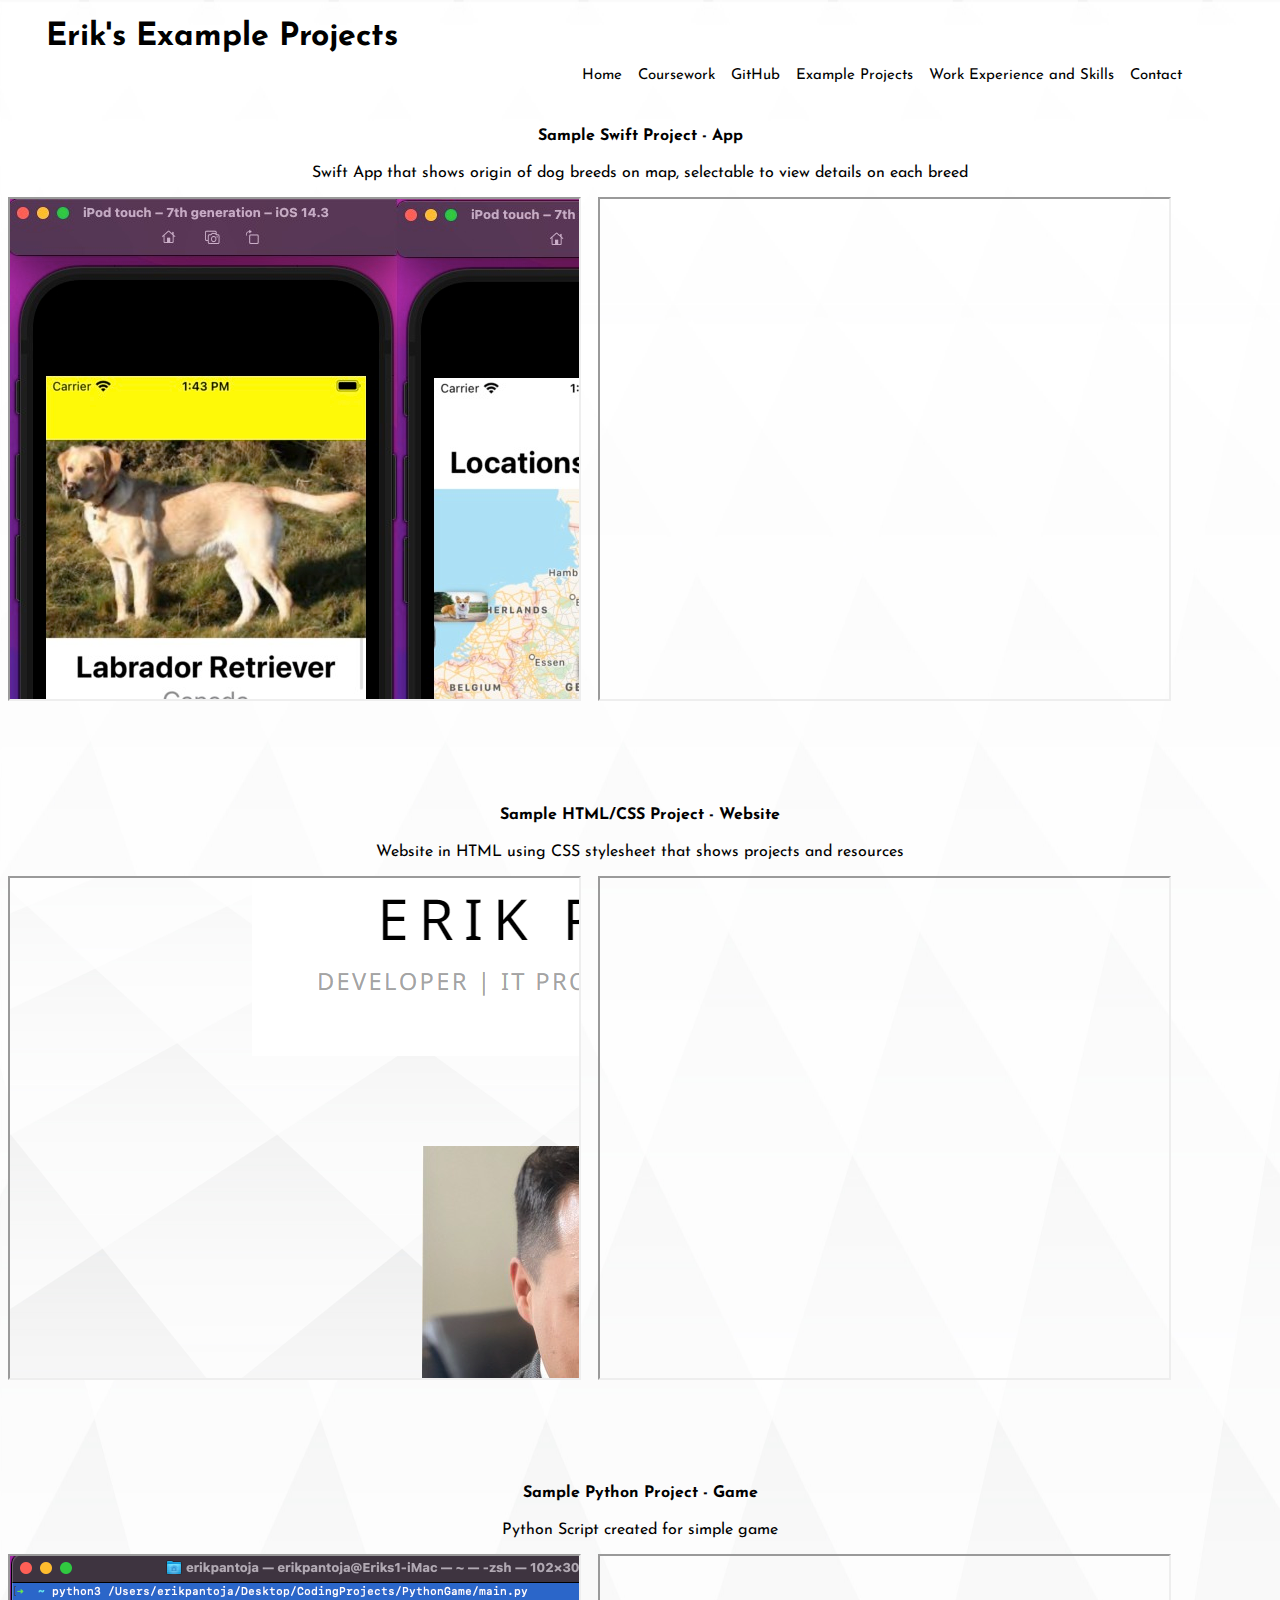
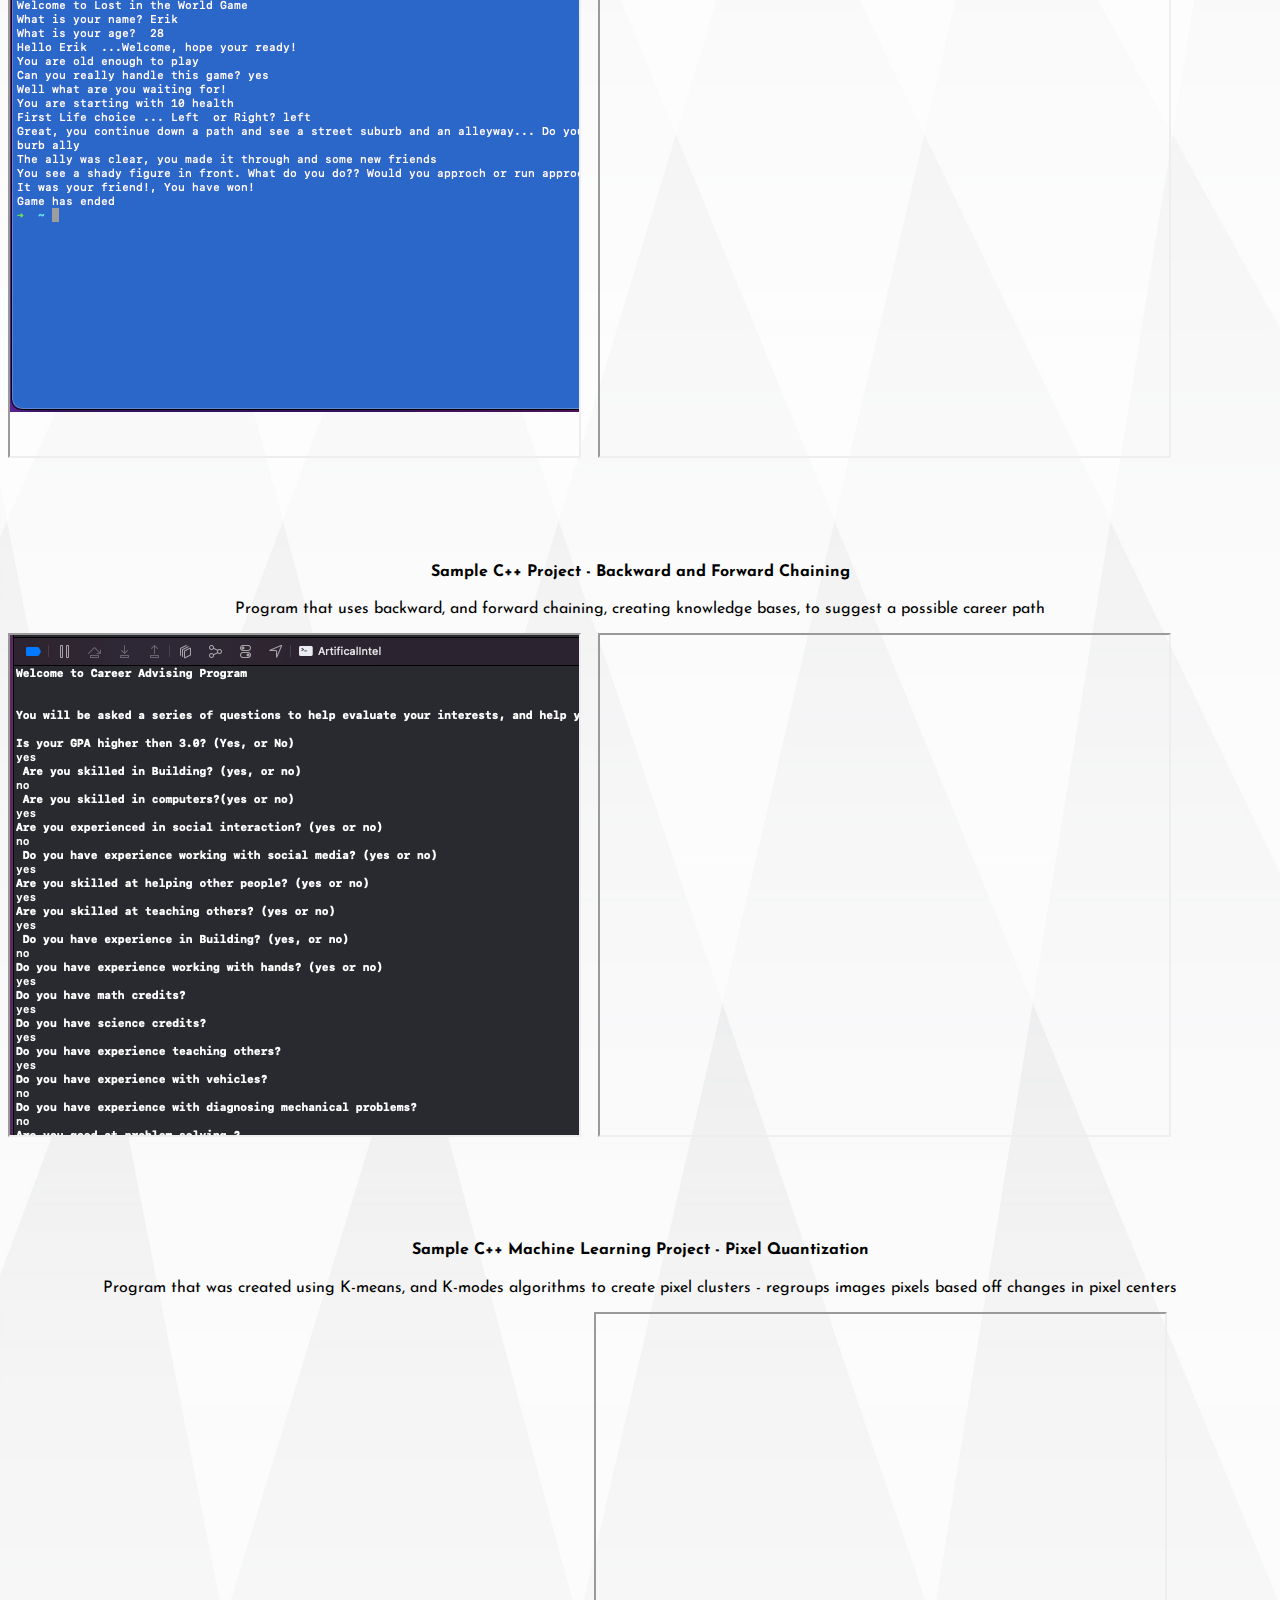
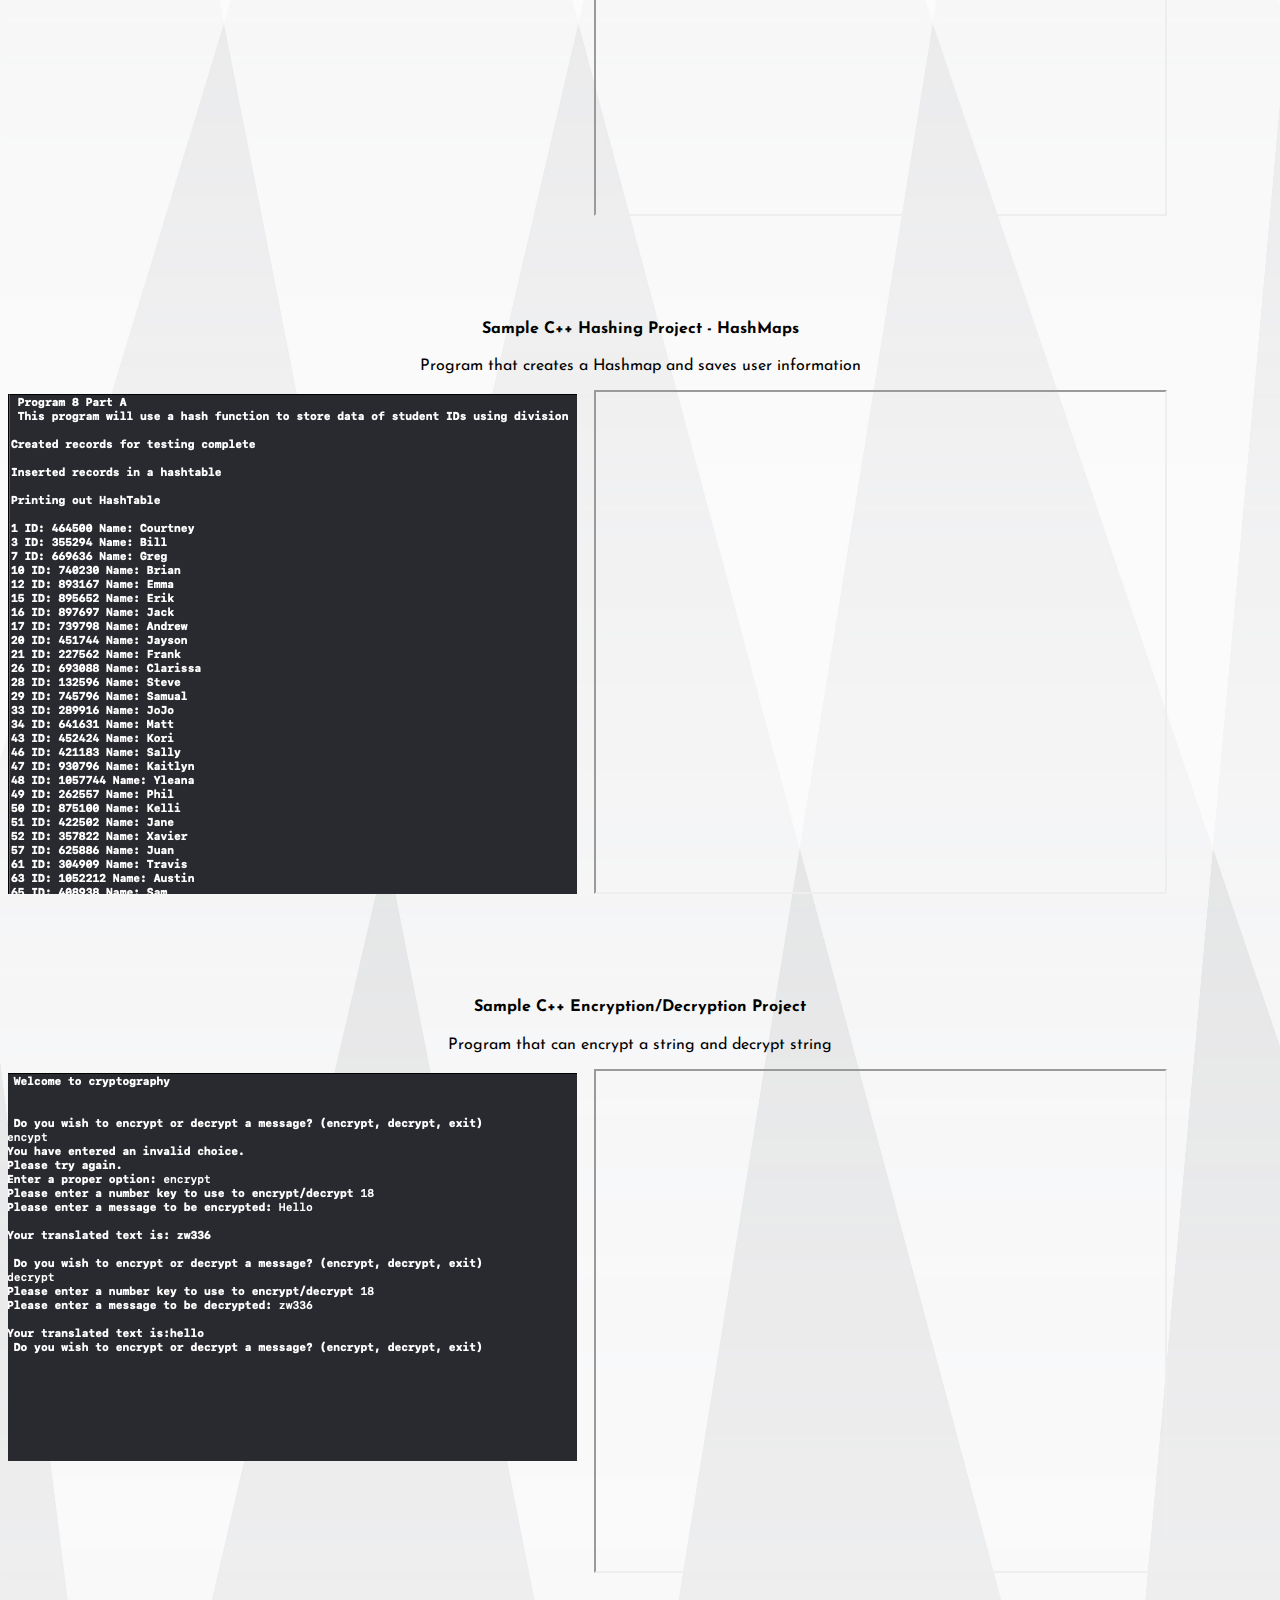
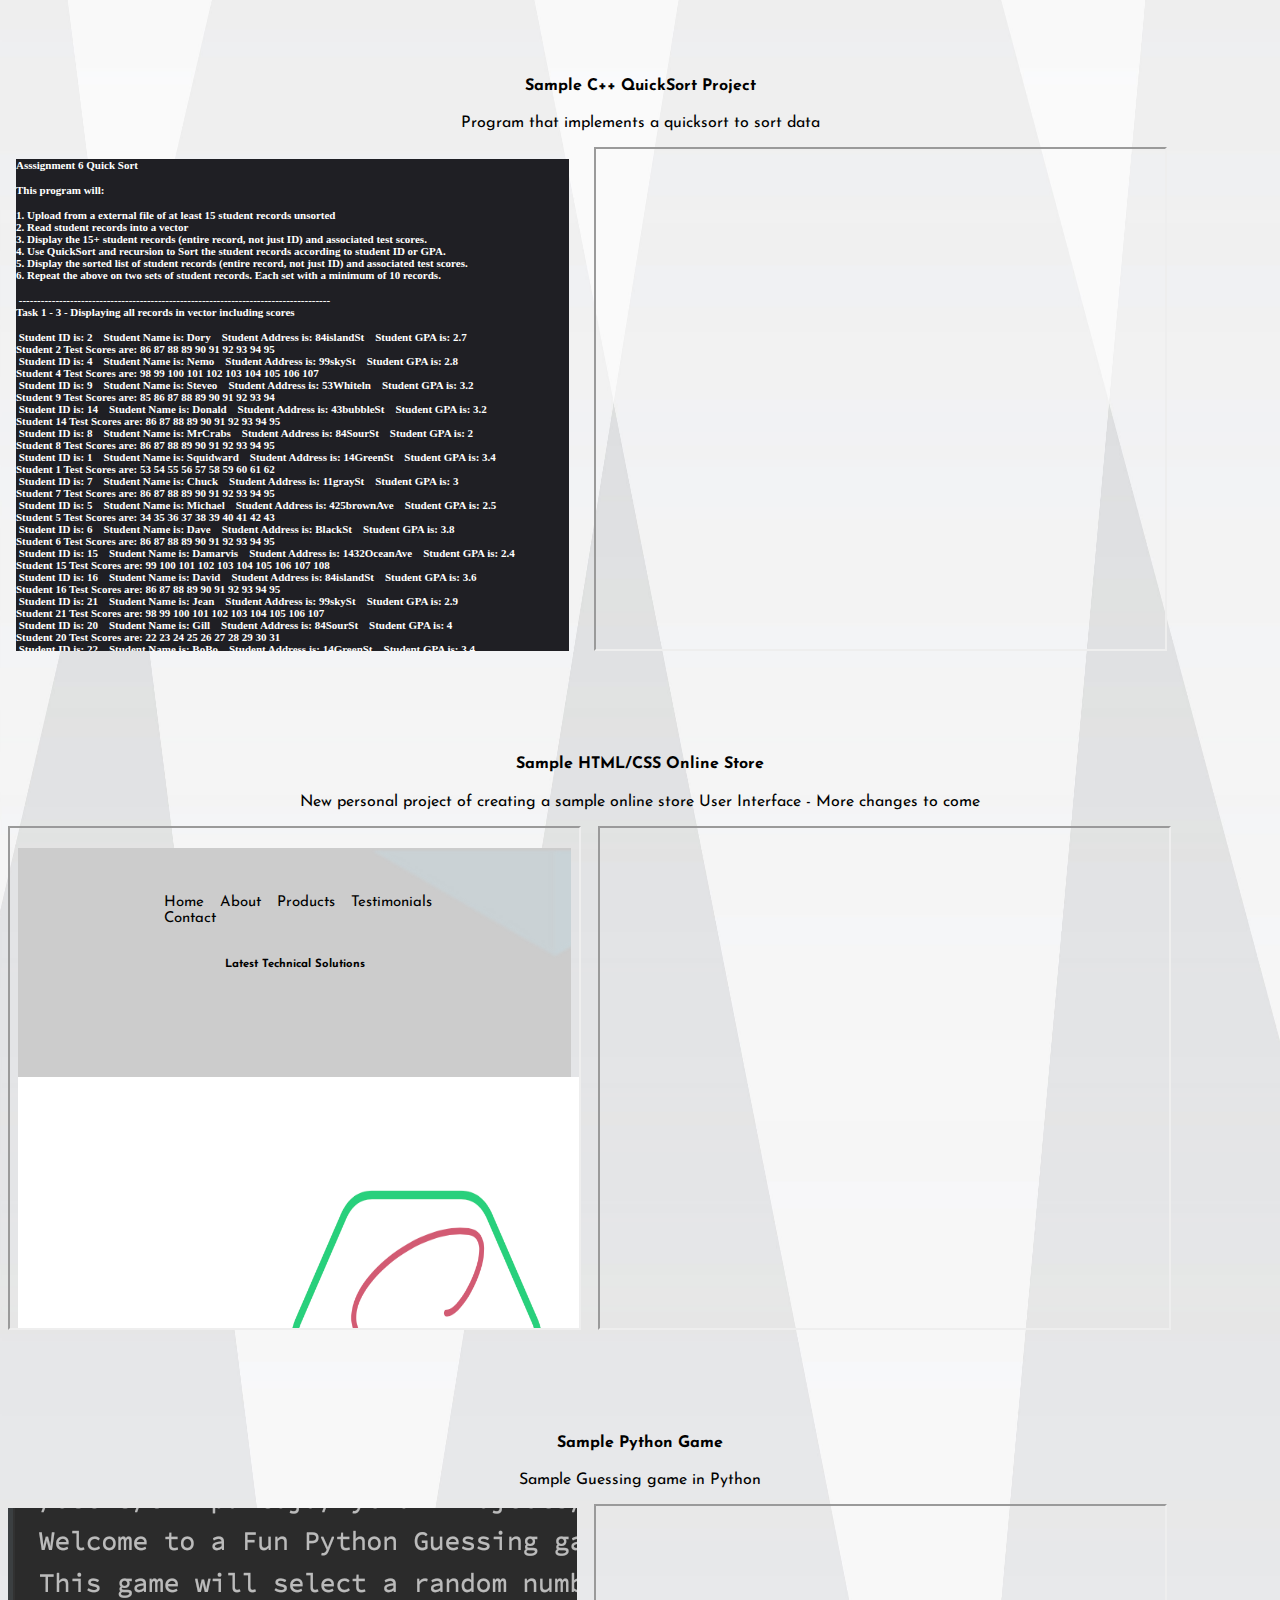
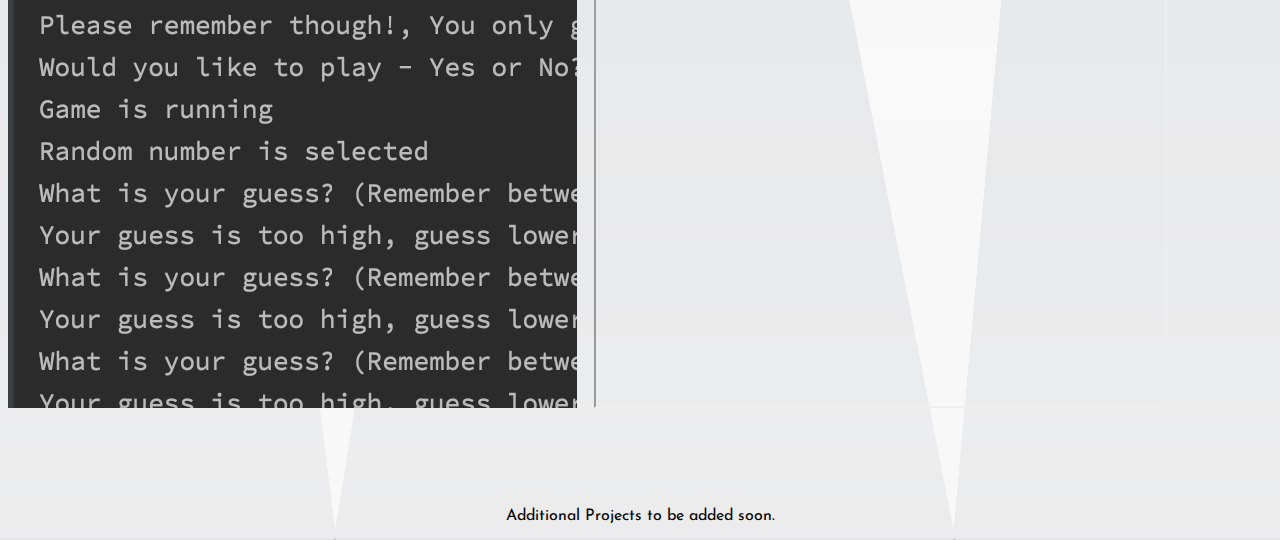
<file: SampleProjects.html>
<!DOCTYPE html>
<html lang="en">
<head>
    <meta charset=“UTF-8”>
    <meta name="viewport" content="width=device-width, user-scalable=no, initial-scale=1.0, maximum-scale=1.0, minimum-scale=1.0">
    <meta http-equiv="X-UA-Compatible" content="ie=edge">

    <!-- STYLE with CSS -->
    <link href="Style.css" rel="stylesheet">
    <link href="https://fonts.googleapis.com/css?family=Josefin+Sans" rel="stylesheet">

    <!-- STYLE -->
    <style>
        body{
            background-image: url('background.jpg');
            background-repeat: no-repeat;
            background-size: 100% 100%;
        }
        h4{
            text-align: center;
        }
        h1{
            text-align: center;
        }

        p{
            text-align:center;
        }
    </style>
</head>
<body>

<!-- Navigation Bar -->
<nav>
    <ul>
        <li><a href="index.html">Home</a></li>
        <li><a href="https://www.erikpantoja.com/coursework.html">Coursework</a></li>
        <li><a href="https://github.com/ErikP1552">GitHub</a></li>
        <li><a href="SampleProjects.html">Example Projects</a></li>
        <li><a href="WorkHistory.html">Work Experience and Skills</a></li>
        <li><a href="ContactForm.html">Contact</a></li>

    </ul>
</nav>

<!-- MAIN -->
<main>
    <!-- Swift Project -->
    <section class="swift-project">
        <!-- WEBSITE TITLE -->
        <h1> Erik's Example Projects</h1><br><br>
        <h4> Sample Swift Project - App </h4>
        <p> Swift App that shows origin of dog breeds on map, selectable to view details on each breed </p>

        <div id ="icons">

            <iframe
                    style= " width: 45%; margin-right: 1%;"
                    width=45%
                    height="500"
                    src= "SwiftImage.jpg"></iframe>
            <iframe
                    style= " width: 45%; margin-right: 1%;"
                    width=45%
                    height="500"
                    src= "data:text/html;charset=utf-8,
            <script src='https://gist.github.com/ErikP1552/2a8124a6f0cc1c8b44da3a409cce55ef.js'></script>"></iframe>
    </div>
        <br><br><br><br><br>
    </section>


    <!-- HTML Project -->
    <section class="html-project">
        <h4> Sample HTML/CSS Project - Website </h4>
        <p> Website in HTML using CSS stylesheet that shows projects and resources </p>
        <div>
            <iframe
                    style= " width: 45%; margin-right: 1%;"
                    width=45%
                    height="500"
                    src= "WebsiteImage.jpg"></iframe>
            <iframe
                    style= " width: 45%; margin-right: 1%;"
                    width=45%
                    height="500"
                    src= "data:text/html;charset=utf-8,
            <script src='https://gist.github.com/ErikP1552/e627a3e6b9edf2ab4773c518721340fc.js'></script>">
        </iframe>
        </div>
        <br><br><br><br><br>
    </section>

    <!-- Python Project -->
    <section class="python-project">
        <h4> Sample Python Project - Game </h4>
        <p> Python Script created for simple game  </p>
        <div>
            <iframe
                    style= " width: 45%; margin-right: 1%;"
                    width=45%
                    height="500"
                    src= "pythonGame.jpg"></iframe>
            <iframe
                    style= " width: 45%; margin-right: 1%;"
                    width=45%
                    height="500"
                    src= "data:text/html;charset=utf-8,
            <script src='https://gist.github.com/ErikP1552/476f1ecaecd2f5f6d8b383ec237f96e7.js'></script>">
            </iframe>
        </div>
        <br><br><br><br><br>
    </section>

    <!-- C++ Project -->
    <section class="c++-project">
        <h4> Sample C++ Project - Backward and Forward Chaining</h4>
        <p> Program that uses backward, and forward chaining, creating knowledge bases, to suggest a possible career path  </p>
        <div>
            <iframe
                    style= " width: 45%; margin-right: 1%;"
                    width=45%
                    height="500"
                    src= "Chaining.jpg"></iframe>
            <iframe
                    style= " width: 45%; margin-right: 1%;"
                    width=45%
                    height="500"
                    src= "data:text/html;charset=utf-8,
            <script src='https://gist.github.com/ErikP1552/79a8c8f7b7594427832837e02b35222b.js'></script>">
            </iframe>
        </div>
        <br><br><br><br><br>
    </section>

    <!-- C++ Machine Learning Lenna Project -->
    <section class="c++-lenna-project">
        <h4> Sample C++ Machine Learning Project - Pixel Quantization </h4>
        <p> Program that was created using K-means, and K-modes algorithms to create pixel clusters - regroups images pixels based off changes in pixel centers  </p>
        <div>
            <iframe
                    style= " width: 45%; margin-right: 1%;"
                    width=45%
                    height="500"
                    src="https://onedrive.live.com/embed?cid=B1C8412F636E17FB&resid=B1C8412F636E17FB%211846&authkey=AHbhs6HF-Y58TMQ&em=2" 
                    width=45% height="400" frameborder="0" allowfullscreen="1"
                    referrer="no-referrer"></iframe>

            <iframe
                    style= " width: 45%; margin-right: 1%;"
                    width=45%
                    height="500"
                    src= "data:text/html;charset=utf-8,
            <script src='https://gist.github.com/ErikP1552/d469bd11514ba4a8f053e414bc5ab392.js'></script>'></script>">

            </iframe>
        </div>
        <br><br><br><br><br>
    </section>


    <!-- Hashing -->
    <section class="c++-hashing-project">
        <h4> Sample C++ Hashing Project - HashMaps </h4>
        <p> Program that creates a Hashmap and saves user information   </p>
        <div>
            <iframe
                    style= " width: 45%; margin-right: 1%;"
                    width=45%
                    height="500"
                    src="Hash.jpg"
                    width=45% height="400" frameborder="0" allowfullscreen="1"
                    referrer="no-referrer"></iframe>
            <iframe
                    style= " width: 45%; margin-right: 1%;"
                    width=45%
                    height="500"
                    src= "data:text/html;charset=utf-8,
            <script src='https://gist.github.com/ErikP1552/409e7d362f1c51ddd9011f7739c982ec.js'></script>'></script>">
            </iframe>
        </div>
        <br><br><br><br><br>
    </section>

    <!-- Encrypt/Decrypt -->
    <section class="c++-encypt-project">
        <h4> Sample C++ Encryption/Decryption Project </h4>
        <p> Program that can encrypt a string and decrypt string   </p>
        <div>
            <iframe
                    style= " width: 45%; margin-right: 1%;"
                    width=45%
                    height="500"
                    src="Encrypt.jpg"
                    width=45% height="400" frameborder="0" allowfullscreen="1"
                    referrer="no-referrer"></iframe>
            <iframe
                    style= " width: 45%; margin-right: 1%;"
                    width=45%
                    height="500"
                    src= "data:text/html;charset=utf-8,
            <script src='https://gist.github.com/ErikP1552/95e9789fa24087659082eb64fb7e3094.js'></script>'></script>">

            </iframe>
        </div>
        <br><br><br><br><br>

    </section>
            <!-- Encrypt/Decrypt -->
            <section class="c++-Quicksort-project">
                <h4> Sample C++ QuickSort Project </h4>
                <p> Program that implements a quicksort to sort data   </p>
                <div>
                    <iframe
                            style= " width: 45%; margin-right: 1%;"
                            width=45%
                            height="500"
                            src="Quicksort.html"
                            width=45% height="400" frameborder="0" allowfullscreen="1"
                            referrer="no-referrer"></iframe>
                    <iframe
                            style= " width: 45%; margin-right: 1%;"
                            width=45%
                            height="500"
                            src= "data:text/html;charset=utf-8,
            <script src='https://gist.github.com/ErikP1552/b1058cd36ed3b3525c98be26f7184b84.js'></script>'></script>">
                    </iframe>
                </div>
                <br><br><br><br><br>
            </section>
    
    <section class="SampleHTMLStore">
        <h4> Sample HTML/CSS Online Store  </h4>
        <p> New personal project of creating a sample online store User Interface - More changes to come </p>
        <div id ="icons">
            <iframe
                    style= " width: 45%; margin-right: 1%;"
                    width=45%
                    height="500"
                    src= "index1.html"></iframe>
            <iframe
                    style= " width: 45%; margin-right: 1%;"
                    width=45%
                    height="500"
                    src= "data:text/html;charset=utf-8,
            <script src='https://gist.github.com/ErikP1552/a7031ceb52ab45085682fd76a13829ba.js'></script>"></iframe>
    </div>
        <br><br><br><br><br>
    </section>

    <section class="SamplePythonGame">
        <h4> Sample Python Game  </h4>
        <p> Sample Guessing game in Python </p>

        <div>
            <iframe
                    style= " width: 45%; margin-right: 1%;"
                    width=45%
                    height="500"
                    src="python.jpg"
                    width=45% height="400" frameborder="0" allowfullscreen="1"
                    referrer="no-referrer"></iframe>
            <iframe
                    style= " width: 45%; margin-right: 1%;"
                    width=45%
                    height="500"
                    src= "data:text/html;charset=utf-8,
            <script src='https://gist.github.com/ErikP1552/36a3a610e3456d3ed9b4c1cb45097a8f.js'></script>'></script>">
            </iframe>
        </div>
        <br><br><br><br><br>
    </section>










    <!-- FOOTER -->
    <footer>
        <p> Additional Projects to be added soon. </p>
    </footer>
</main>
</body>
</html>
</file>
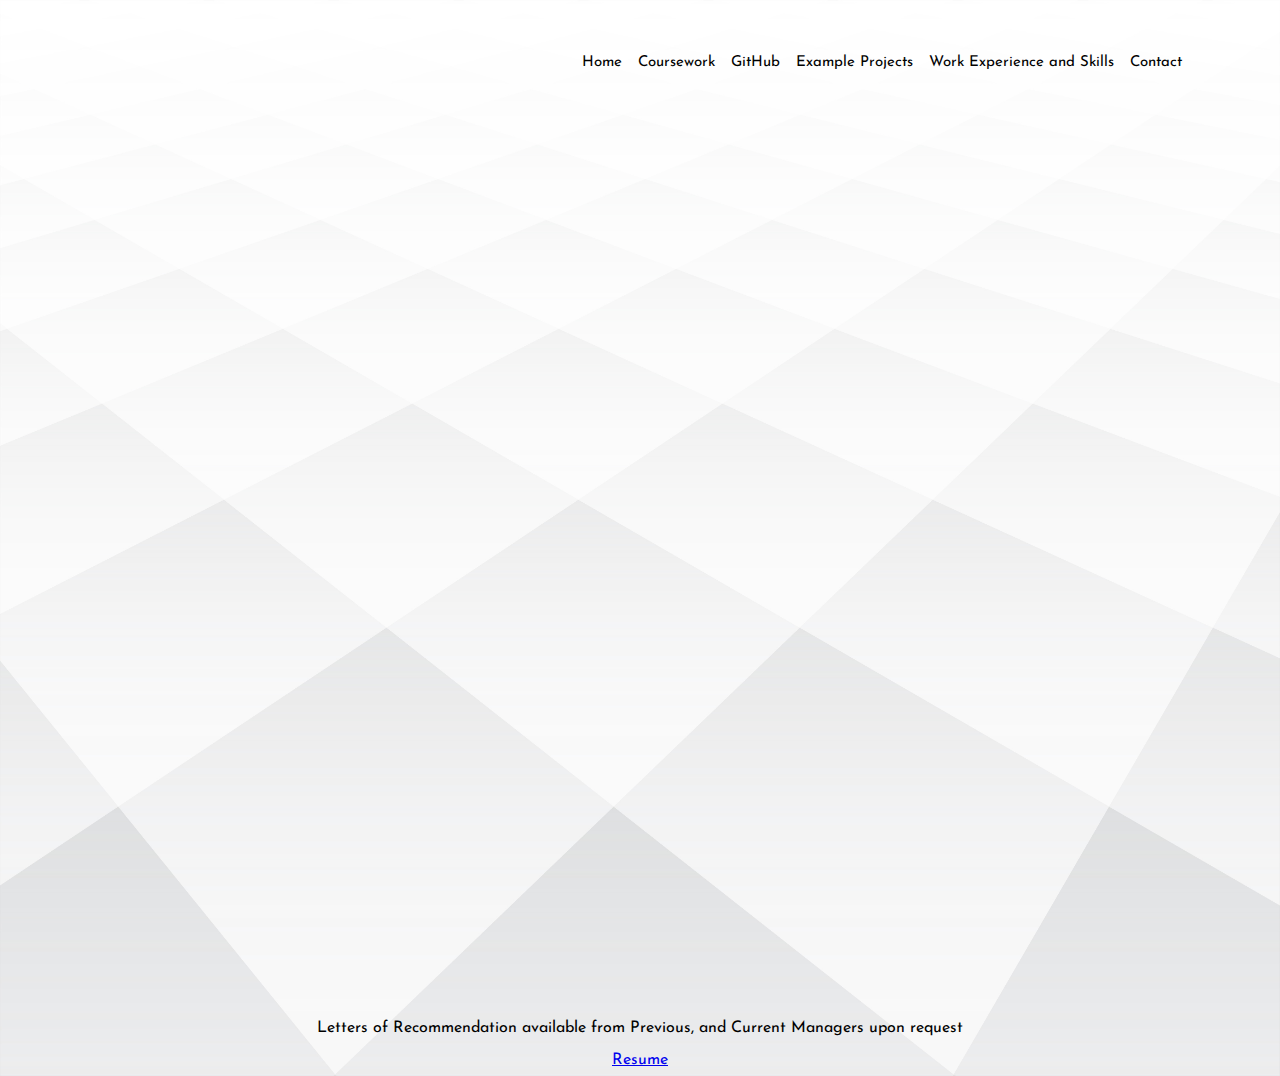
<file: WorkHistory.html>
<!DOCTYPE html>
<html lang="en">
<head>
    <meta charset=“UTF-8”>
    <meta name="viewport"
          content="width=device-width, user-scalable=no, initial-scale=1.0, maximum-scale=1.0, minimum-scale=1.0">
    <meta http-equiv="X-UA-Compatible" content="ie=edge">

    <!-- STYLE with CSS -->
    <link href="Style.css" rel="stylesheet">
    <link href="https://fonts.googleapis.com/css?family=Josefin+Sans" rel="stylesheet">

    <!-- STYLE -->
    <style>
        body {
            background-image: url('background.jpg');
            background-repeat: no-repeat;
            background-size: 100% 100%;
        }

        p {
            text-align: center;
        }
    </style>

    <!-- Navigation Bar -->
    <nav>
        <ul>
            <li><a href="index.html">Home</a></li>
            <li><a href="https://www.erikpantoja.com/coursework.html">Coursework</a></li>
            <li><a href="https://github.com/ErikP1552">GitHub</a></li>
            <li><a href="SampleProjects.html">Example Projects</a></li>
            <li><a href="WorkHistory.html">Work Experience and Skills</a></li>
            <li><a href="ContactForm.html">Contact</a></li>

        </ul>
    </nav>
</head>

<!-- MAIN -->
<main>
    <section class="Experience">
        
        <title> Erik's Experience and Skills</title>
     
        
        <iframe src="WorkHistory.pdf" width=100% height=900 allowfullscreen="" frameborder="0"></iframe>
        
        
        <p> Letters of Recommendation available from Previous, and Current Managers upon request </p>
        <a href="Resume.html" target="_blank">Resume</a> <br>
    </section>
    
    
    
    
</main>
</body>
<footer></footer>
</html>
</file>
<file: Style.css>
body {
  font-family: 'Josefin Sans', sans-serif;
  box-sizing: border-box;
}
.container-fluid{
  height: 100%;
  margin: 0;
  padding: 0;
  width: 100%;
  background: #000000

}
/* ============= Animation background ========= */
.background {
  background: linear-gradient(132deg, #FC415A, #591BC5, #212335);
  animation: Gradient 15s ease infinite;
  position: relative;
  height: 100%;
  width: 100%;
  padding:0;
  margin:0px;

}
.cube {
  position: absolute;
  top: 80vh;
  left: 45vw;
  width: 10px;
  height: 10px;
  border: solid 1px #D7D4E4;
  transform-origin: top left;
  transform: scale(0) rotate(0deg) translate(-50%, -50%);
  animation: cube 12s ease-in forwards infinite;
}
.cube:nth-child(2n) {
  border-color: #FFF ;
}
body {
  font-family: 'Josefin Sans', sans-serif;
  box-sizing: border-box;
}
.container-fluid{
  height: 100%;
  margin: 0;
  padding: 0;
  width: 100%;
  background: #FFF;


}
/* ============= Animation background ========= */
.background {
  /*background: linear-gradient(132deg, #FC415A, #591BC5, #212335);*/

  background: linear-gradient(132deg, #6495ED, #FFFFE0, #B0C4DE);

  /*background-size: 400% 400%;*/
  animation: Gradient 15s ease infinite;
  position: relative;
  /*height: 100vh;*/
  width: 100%;
  padding:0;
  margin:0px;
  -webkit-background-size: cover;
  -moz-background-size: cover;
  -o-background-size: cover;
  background-size: cover;
}
.cube {
  position: absolute;
  top: 80vh;
  left: 45vw;
  width: 10px;
  height: 10px;
  border: solid 1px #D7D4E4;
  transform-origin: top left;
  transform: scale(0) rotate(0deg) translate(-50%, -50%);
  animation: cube 12s ease-in forwards infinite;
}
.cube:nth-child(2n) {
  border-color: #FFF ;
}
.cube:nth-child(2) {
  animation-delay: 2s;
  left: 25vw;
  top: 40vh;
}
.cube:nth-child(3) {
  animation-delay: 4s;
  left: 75vw;
  top: 50vh;
}
.cube:nth-child(4) {
  animation-delay: 6s;
  left: 90vw;
  top: 10vh;
}
.cube:nth-child(5) {
  animation-delay: 8s;
  left: 10vw;
  top: 85vh;
}
.cube:nth-child(6) {
  animation-delay: 10s;
  left: 50vw;
  top: 10vh;
}
/* ================= Header ============ */
header{
  position: absolute;
  top:0%;
  left: 0%;
  width:100%;
  margin: 0;
  padding: 0;
}
/* navbar */
nav{
  color: #000000;
  float: right;
  margin:30px 90px;
}
nav ul{
  list-style: none;
}
nav ul li {
  float: left;
  transition: .3s;
}
nav ul li a{
  text-decoration: none;
  color: #000000;
 /*ransition: .5;*/
  font-size: 15px;
  margin-left:16px;
}
nav ul li:hover a{
  text-decoration: none;
  color: #FFF

}
nav ul li:hover{
  height: 45px;
  padding-top: 30px;
  margin-top: -30px;
  background: #000000;
  text-decoration: none;
  transform: skew(15deg);
}
/* Logo */
.logo{
  width: 35px;
  height: 35px;
  background: #000000;
  margin: 40px 63px;
  float: left;
  transform: rotate(-30deg);
}
.logo span{
  color: #000000;
  font-size: 2em;
  line-height: 1.4;
  padding-left: 5px;
  font-weight: bold;
}
/* Header content & title & button*/
.header-content{
  text-align: center;
  color:  #000000;
  margin-top:0%;
}
.header-content h1{
  text-transform: uppercase;
  font-size: 3em;
  letter-spacing: 1px;
}
.header-content p {
  font-size: 20px;
  line-height: 1.5;
  margin: 20px auto;
}
.header-content button{
  width: 140px;
  margin:20px 10px;
  color: #591BC5;
  font-size: 17px;
  border:1px solid #EFEEF5;
  font-weight: 500;
  background: #EFEEF5;
  border-radius: 20px;
  padding: 10px;
  cursor:pointer;
  transition: .3s;
}
.header-content button:hover{
  border-radius: 0;
}

/* Body */

.body-content{
  text-align: center;
  color:  #000000;
}
.body-content h1{
  text-transform: uppercase;
  font-size: 3em;
  letter-spacing: 1px;
  color:  #000000;
  text-align: center;
}
.body-content p {
  font-size: 20px;
  line-height: 1.5;
  margin: 20px auto;
  color:  #000000;
  text-align: center;
}
.body-content button{
  width: 140px;
  margin:20px 10px;
  color: #FFF;
  font-size: 17px;
  border:1px solid #EFEEF5;
  font-weight: 500;
  background: #EFEEF5;
  border-radius: 20px;
  padding: 10px;
  cursor:pointer;
  transition: .3s;
}
.header-content button:hover{
  border-radius: 0;
}

.fcf-body{
  text-align: center;
}
.fcf-form{
  text-align: center;
}

.fcf-h3{
  text-align: center;
}

.Experience{
  text-align: center;
}





/* Footer */


.footer {
  color:  #000000;
  text-align: center;
}

.footer-content{
  text-align: center;
  color:  #000000;
}
.footer-content h1{
  text-transform: uppercase;
  font-size: 3em;
  letter-spacing: 1px;
  color:  #000000;
}
.footer-content a {
  font-size: 20px;
  line-height: 1.5;
  margin: 20px auto;
  color:  #000000;
}
.footer-content button{
  width: 140px;
  margin:20px 10px;
  color: #000000;
  font-size: 17px;
  border:1px solid #EFEEF5;
  font-weight: 500;
  background: #EFEEF5;
  border-radius: 20px;
  padding: 10px;
  cursor:pointer;
  transition: .3s;
}
.footer-content button:hover{
  border-radius: 0;
}






/* Animate Background*/
@keyframes Gradient {
  0% {
    background-position: 0% 50%;
  }
  50% {
    background-position: 100% 50%;
  }
  100% {
    background-position: 0% 50%;
  }
}
@keyframes cube {
  from {
    transform: scale(0) rotate(0deg) translate(-50%, -50%);
    opacity: 1;
  }
  to {
    transform: scale(20) rotate(960deg) translate(-50%, -50%);
    opacity: 0;
  }
}
</file>
<file: Style1.css>
body {
  font-family: 'Josefin Sans', sans-serif;
  box-sizing: border-box;
}
.container-fluid{
  height: 100%;
  margin: 0;
  padding: 0;
  width: 100%;
  background: #000000

}
/* ============= Animation background ========= */
.background {
  /*background: linear-gradient(132deg, #FC415A, #591BC5, #212335);*/
  background-image: url("background.png");
  background-color: #cccccc;
}

.background2 {
  background-image: url("nature.jpg");
  background-color: #cccccc;
}

body {
  font-family: 'Josefin Sans', sans-serif;
  box-sizing: border-box;
}
.container-fluid{
  height: 100%;
  margin: 0;
  padding: 0;
  width: 100%;
  background: #FFF;


}
/* ============= Animation background ========= */
.background {
  /*background: linear-gradient(132deg, #FC415A, #591BC5, #212335);*/

  /*background: linear-gradient(132deg, #6495ED, #FFFFE0, #B0C4DE);*/

  background-image: url("background.png");
  background-color: #cccccc;


  /*background-size: 400% 400%;*/
  animation: Gradient 15s ease infinite;
  position: relative;
  /*height: 100vh;*/
  width: 100%;
  padding:0;
  margin:0px;
  -webkit-background-size: cover;
  -moz-background-size: cover;
  -o-background-size: cover;
  background-size: cover;
}


/* ================= Header ============ */
header{
  position: absolute;
  top:0%;
  left: 0%;
  width:100%;
  margin: 0;
  padding: 0;
}


/* navbar */
nav{
  color: #000000;
  float: right;
  margin:30px 90px;
}
nav ul{
  list-style: none;
}
nav ul li {
  float: left;
  transition: .3s;
}
nav ul li a{
  text-decoration: none;
  color: #000000;
 /*ransition: .5;*/
  font-size: 15px;
  margin-left:16px;
}
nav ul li:hover a{
  text-decoration: none;
  color: #FFF

}
nav ul li:hover{
  height: 45px;
  padding-top: 30px;
  margin-top: -30px;
  background: #000000;
  text-decoration: none;
  transform: skew(15deg);
}
/* Logo */
.logo{
  width: 35px;
  height: 35px;
  background: #000000;
  margin: 40px 63px;
  float: left;
  transform: rotate(-30deg);
}
.logo span{
  color: #000000;
  font-size: 2em;
  line-height: 1.4;
  padding-left: 5px;
  font-weight: bold;
}
/* Header content & title & button*/
.header-content{
  text-align: center;
  color:  #000000;
  margin-top:0%;
}
.header-content h1{
  text-transform: uppercase;
  font-size: 3em;
  letter-spacing: 1px;
}
.header-content p {
  font-size: 20px;
  line-height: 1.5;
  margin: 20px auto;
}
.header-content button{
  width: 140px;
  margin:20px 10px;
  color: #591BC5;
  font-size: 17px;
  border:1px solid #EFEEF5;
  font-weight: 500;
  background: #EFEEF5;
  border-radius: 20px;
  padding: 10px;
  cursor:pointer;
  transition: .3s;
}
.header-content button:hover{
  border-radius: 0;
}

/* Body */

.body-content{
  text-align: center;
  color:  #000000;
}
.body-content h1{
  text-transform: uppercase;
  font-size: 3em;
  letter-spacing: 1px;
  color:  #000000;
  text-align: center;
}
.body-content p {
  font-size: 20px;
  line-height: 1.5;
  margin: 20px auto;
  color:  #000000;
  text-align: center;
}
.body-content button{
  width: 140px;
  margin:20px 10px;
  color: #FFF;
  font-size: 17px;
  border:1px solid #EFEEF5;
  font-weight: 500;
  background: #EFEEF5;
  border-radius: 20px;
  padding: 10px;
  cursor:pointer;
  transition: .3s;
}
.header-content button:hover{
  border-radius: 0;
}


/* Footer */


.footer {
  color:  #000000;
  text-align: center;
}

.footer-content{
  text-align: center;
  color:  #000000;
}
.footer-content h1{
  text-transform: uppercase;
  font-size: 3em;
  letter-spacing: 1px;
  color:  #000000;
}
.footer-content a {
  font-size: 20px;
  line-height: 1.5;
  margin: 20px auto;
  color:  #000000;
}
.footer-content button{
  width: 140px;
  margin:20px 10px;
  color: #000000;
  font-size: 17px;
  border:1px solid #EFEEF5;
  font-weight: 500;
  background: #EFEEF5;
  border-radius: 20px;
  padding: 10px;
  cursor:pointer;
  transition: .3s;
}
.footer-content button:hover{
  border-radius: 0;
}
</file>
